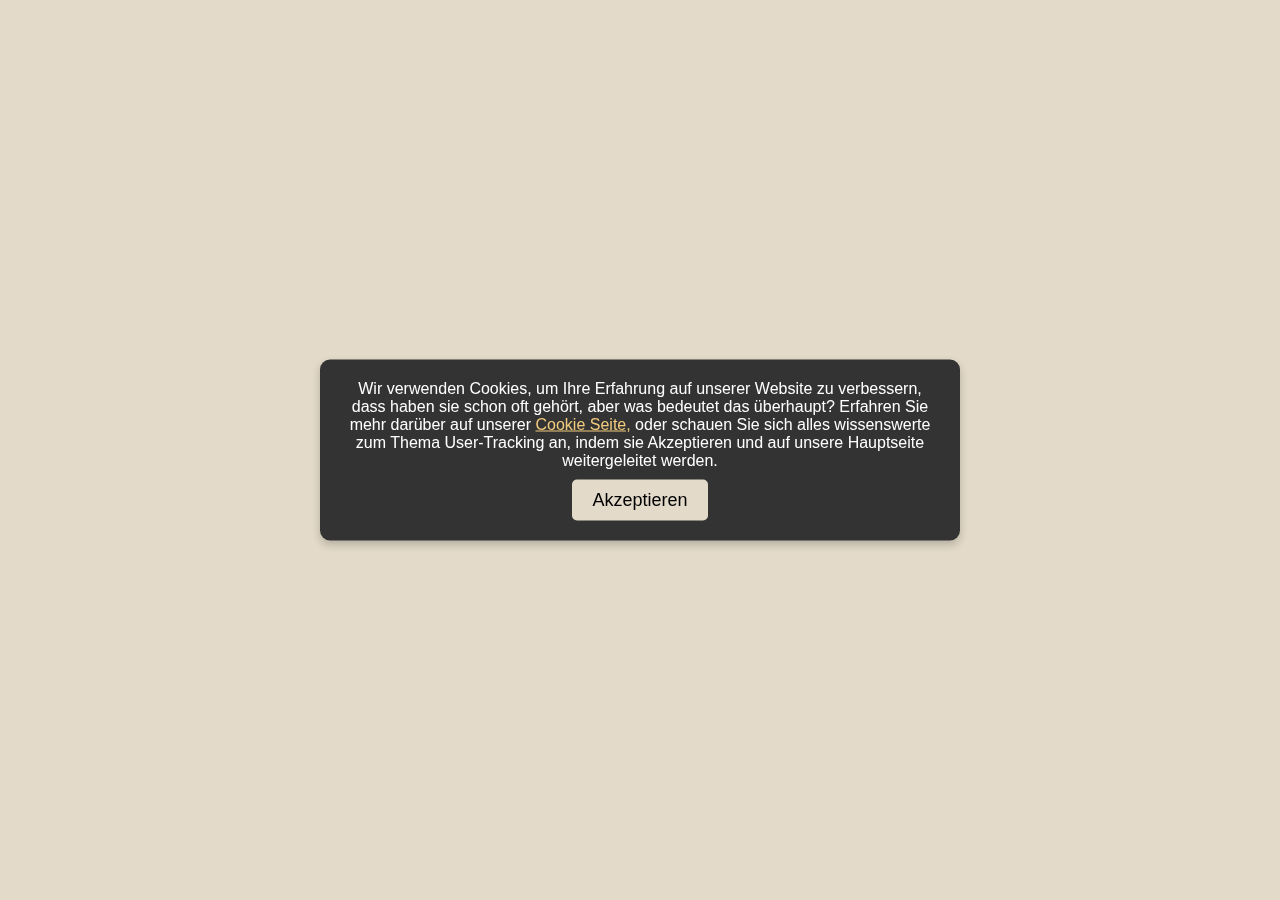
<file: index.html>
<!DOCTYPE html>
<html lang="de">
<head>
    <meta charset="UTF-8">
    <meta name="viewport" content="width=device-width, initial-scale=1.0">
    <title>Cookie Banner</title>
    <style>
        body {
            font-family: Arial, sans-serif;
            margin: 0;
            padding: 0;
            background-color: #e3dac9;
        }
        

        .cookie-banner {
            position: fixed;
            top: 50%;
            left: 50%;
            transform: translate(-50%, -50%);
            background-color: #333;
            color: #fff;
            padding: 20px;
            text-align: center;
            z-index: 1000;
            display: none;
            border-radius: 10px;
            box-shadow: 0 4px 8px rgba(0, 0, 0, 0.2);
        }

        .cookie-banner p {
            margin: 0 0 10px;
        }

        .cookie-banner button {
            background-color: #e3dac9;
            color: black;
            border: none;
            padding: 10px 20px;
            cursor: pointer;
            border-radius: 5px;
            font-size: 18px;
            transition: 0.3s;
        }
        
        .cookie-banner button:hover {
            background-color: #F2CB7D;
            
        }
    </style>
</head>
<body>

    <div class="cookie-banner" id="cookieBanner">
        <p>Wir verwenden Cookies, um Ihre Erfahrung auf unserer Website zu verbessern, dass haben sie schon oft gehört, aber was bedeutet das überhaupt?
           Erfahren Sie mehr darüber auf unserer <a href="./Cookies" style="color: #F2CB7D; text-decoration: underline;">Cookie Seite,</a> 
            oder schauen Sie sich alles wissenswerte zum Thema User-Tracking an, indem sie Akzeptieren und auf unsere Hauptseite weitergeleitet werden.</p>
        <button onclick="acceptCookiesAndRedirect()">Akzeptieren</button>
    </div>

    <script>
  function showCookieBanner() {
            const banner = document.getElementById('cookieBanner');
            banner.style.display = 'block';
        }

        function acceptCookiesAndRedirect() {
            localStorage.setItem('cookieAccepted', 'true');
            window.location.href = "./Startseite.html";
        }

        showCookieBanner();
    
    </script>

</body>
</html>
</file>
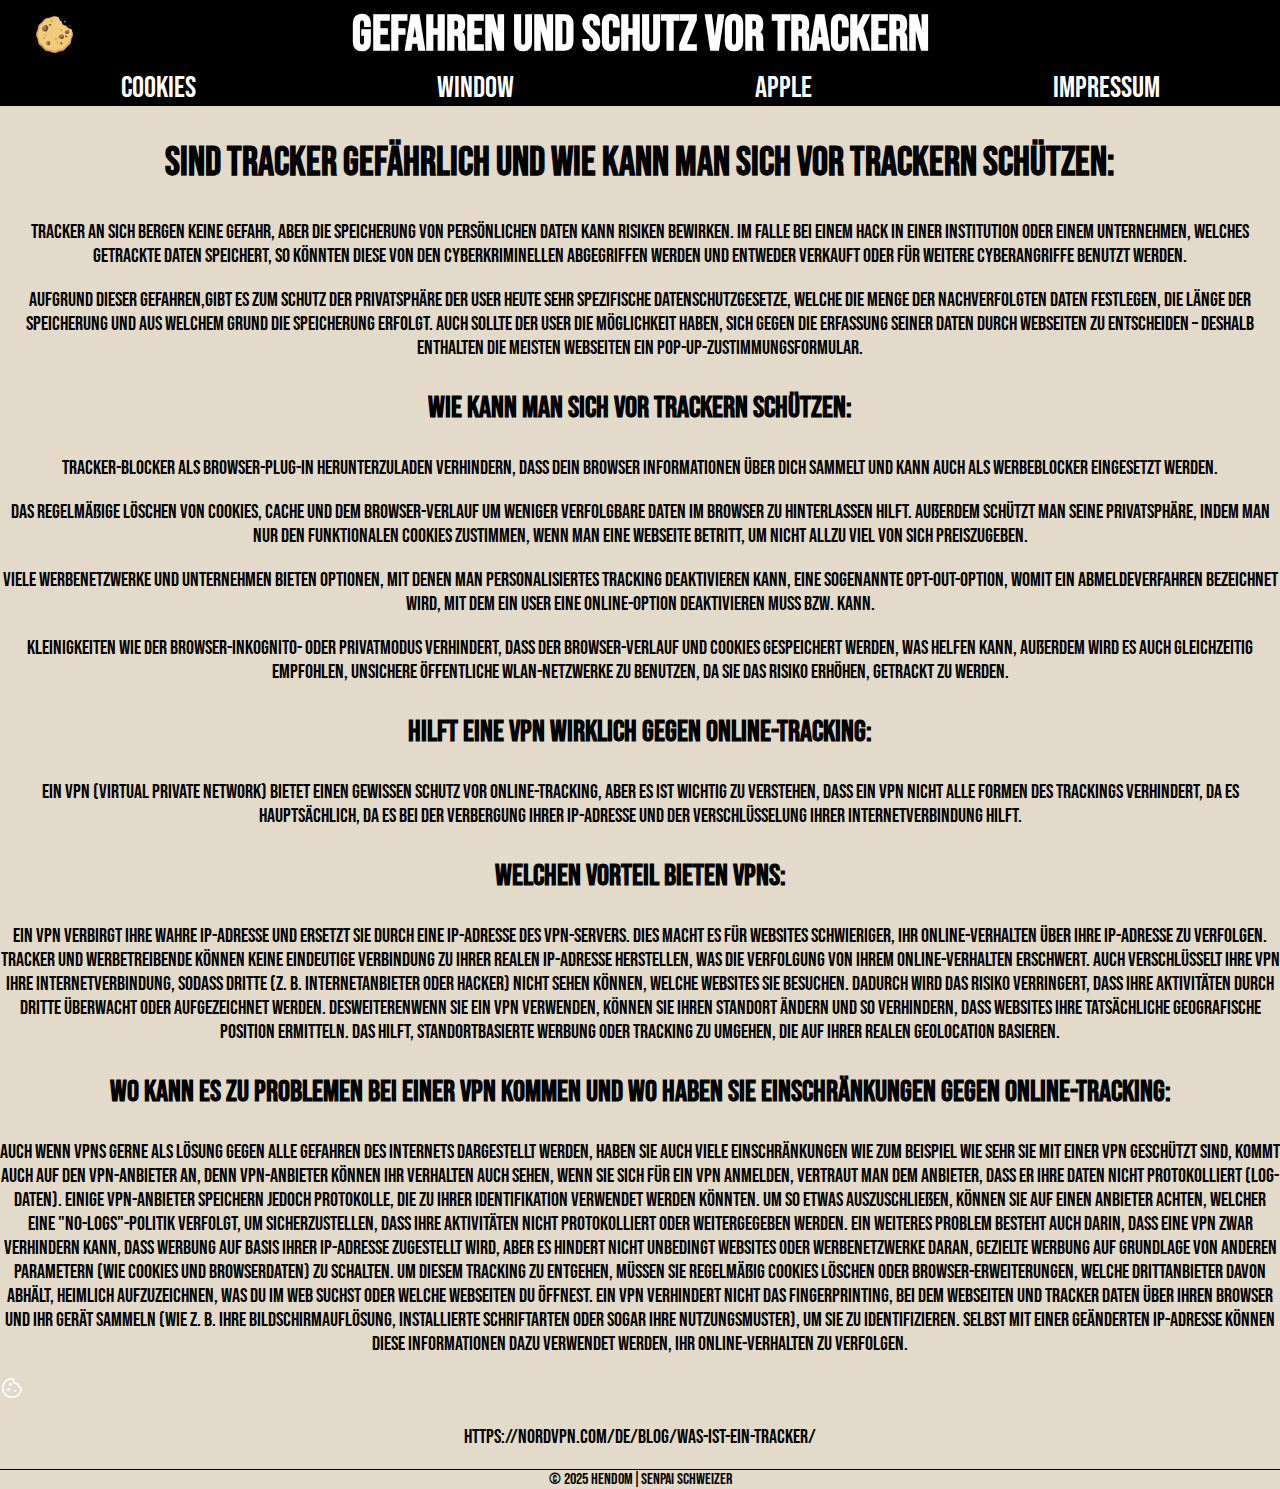
<file: Apple.html>
<!DOCTYPE html>
<html lang="de">
<head>
    
<!-- Google tag (gtag.js) -->
<script async src="https://www.googletagmanager.com/gtag/js?id=G-CQD4S4VN6P"></script>
<script>
  window.dataLayer = window.dataLayer || [];
  function gtag(){dataLayer.push(arguments);}
  gtag('js', new Date());

  gtag('config', 'G-CQD4S4VN6P');
</script>

    <meta charset="UTF-8">
    <meta name="viewport" content="width=device-width, initial-scale=1.0">
    <link rel="stylesheet" href="./Css.css">  
    <link rel="stylesheet" href="https://fonts.googleapis.com/css2?family=Material+Symbols+Outlined:opsz,wght,FILL,GRAD@48,400,0,0&icon_names=cookie" />
   
   
<title>Gefahren und Schutz vor Trackern</title>

<header>
    <h1>Gefahren und Schutz vor Trackern</h1>
    <a href="./Startseite.html"><img src="Cookierb_black.png"></a>
    <div class="grid-container">
        <a href="./Cookies.html">Cookies</a>
        <a href="./Window.html">Window</a>
        <a href="./Apple.html">applE</a>
        <a href="./Impressum.html">Impressum</a>

   
</header>
    
<main>
    
    <h2>Sind Tracker gefährlich und wie kann man sich vor Trackern schützen:</h2>
    
    <p>
        Tracker an sich bergen keine Gefahr, aber die Speicherung von persönlichen Daten kann Risiken bewirken.
        Im falle bei einem Hack in einer Institution oder einem Unternehmen, welches getrackte Daten speichert, so könnten diese von den Cyberkriminellen abgegriffen werden und entweder verkauft oder für weitere Cyberangriffe benutzt werden.
    </p>
    
    <p>
        Aufgrund dieser Gefahren,gibt es zum Schutz der Privatsphäre der User heute sehr spezifische Datenschutzgesetze, welche die Menge der nachverfolgten Daten festlegen, die länge der Speicherung und aus welchem Grund die Speicherung erfolgt.
        Auch sollte der User die Möglichkeit haben, sich gegen die Erfassung seiner Daten durch Webseiten zu entscheiden – deshalb enthalten die meisten Webseiten ein Pop-up-Zustimmungsformular.
    </p>

    <h3>Wie kann man sich vor Trackern schützen:</h3>

    <p>
        Tracker-Blocker als Browser-Plug-in herunterzuladen verhindern, dass dein Browser Informationen über dich sammelt und kann auch als Werbeblocker eingesetzt werden.  
    </p>

    <p>
        Das regelmäßige Löschen von Cookies, Cache und dem Browser-Verlauf um weniger verfolgbare Daten im Browser zu hinterlassen hilft.
        Außerdem schützt man seine Privatsphäre, indem man nur den funktionalen Cookies zustimmen, wenn man eine Webseite betritt, um nicht allzu viel von sich preiszugeben. 
    </p>
        
    <p>
        Viele Werbenetzwerke und Unternehmen bieten Optionen, mit denen man personalisiertes Tracking deaktivieren kann, eine sogenannte Opt-out-Option, womit ein  Abmeldeverfahren bezeichnet wird, mit dem ein User eine Online-Option deaktivieren muss bzw. kann.
    </p>

    <p>
        Kleinigkeiten wie der Browser-Inkognito- oder Privatmodus verhindert, dass der Browser-Verlauf und Cookies gespeichert werden, was helfen kann, außerdem wird es auch gleichzeitig empfohlen, unsichere öffentliche WLAN-Netzwerke zu benutzen, da sie das Risiko erhöhen, getrackt zu werden.
    </p>

    <h3>Hilft eine VPN wirklich gegen Online-Tracking:</h3>
    
    <p>
        Ein VPN (Virtual Private Network) bietet einen gewissen Schutz vor Online-Tracking, aber es ist wichtig zu verstehen, dass ein VPN nicht alle Formen des Trackings verhindert, 
        da es hauptsächlich, da es bei der verbergung Ihrer IP-Adresse und der Verschlüsselung Ihrer Internetverbindung hilft.
    </p>

    <h3>Welchen Vorteil bieten VPNs:</h3>

    <p>
        Ein VPN verbirgt Ihre wahre IP-Adresse und ersetzt sie durch eine IP-Adresse des VPN-Servers. Dies macht es für Websites schwieriger, Ihr Online-Verhalten über Ihre IP-Adresse zu verfolgen.
        Tracker und Werbetreibende können keine eindeutige Verbindung zu Ihrer realen IP-Adresse herstellen, was die Verfolgung von Ihrem Online-Verhalten erschwert.
        Auch verschlüsselt Ihre VPN  Ihre Internetverbindung, sodass Dritte (z. B. Internetanbieter oder Hacker) nicht sehen können, welche Websites Sie besuchen.
        Dadurch wird das Risiko verringert, dass Ihre Aktivitäten durch Dritte überwacht oder aufgezeichnet werden.
        DesweiterenWenn Sie ein VPN verwenden, können Sie Ihren Standort ändern und so verhindern, dass Websites Ihre tatsächliche geografische Position ermitteln.
        Das hilft, standortbasierte Werbung oder Tracking zu umgehen, die auf Ihrer realen Geolocation basieren.
    </p>

    <h3>Wo kann es zu Problemen bei einer VPN kommen und wo haben sie Einschränkungen gegen Online-Tracking:</h3>

    <p>
        Auch wenn VPNs gerne als Lösung gegen alle Gefahren des Internets dargestellt werden, haben sie auch viele Einschränkungen wie zum Beispiel
        wie sehr Sie mit einer VPN geschützt sind, kommt auch auf den VPN-Anbieter an, denn VPN-Anbieter können Ihr Verhalten auch sehen, wenn Sie sich für ein VPN anmelden, vertraut man dem Anbieter, dass er Ihre Daten nicht protokolliert (Log-Daten). 
        Einige VPN-Anbieter speichern jedoch Protokolle, die zu Ihrer Identifikation verwendet werden könnten.
        Um so etwas auszuschließen, können sie auf einen Anbieter achten, welcher eine "no-logs"-Politik verfolgt, um sicherzustellen, dass Ihre Aktivitäten nicht protokolliert oder weitergegeben werden.
        Ein weiteres Problem besteht auch darin, dass eine VPN zwar verhindern kann, dass Werbung auf Basis Ihrer IP-Adresse zugestellt wird, aber es hindert nicht unbedingt Websites oder Werbenetzwerke daran, gezielte Werbung auf Grundlage von anderen Parametern (wie Cookies und Browserdaten) zu schalten.
        Um diesem Tracking zu entgehen, müssen Sie regelmäßig Cookies löschen oder Browser-Erweiterungen, welche Drittanbieter davon abhält, heimlich aufzuzeichnen, was du im Web suchst oder welche Webseiten du öffnest.
        Ein VPN verhindert nicht das Fingerprinting, bei dem Webseiten und Tracker Daten über Ihren Browser und Ihr Gerät sammeln (wie z. B. Ihre Bildschirmauflösung, installierte Schriftarten oder sogar Ihre Nutzungsmuster), um Sie zu identifizieren.
        Selbst mit einer geänderten IP-Adresse können diese Informationen dazu verwendet werden, Ihr Online-Verhalten zu verfolgen.
    </p>  

    
    <span class="material-symbols-outlined">
    cookie
    </span>
   
</main>

<p>https://nordvpn.com/de/blog/was-ist-ein-tracker/</p>

    <div id="footer">
         &copy; 2025 Hendom|Senpai Schweizer
    </div>
    
</body>





</html>
</file>
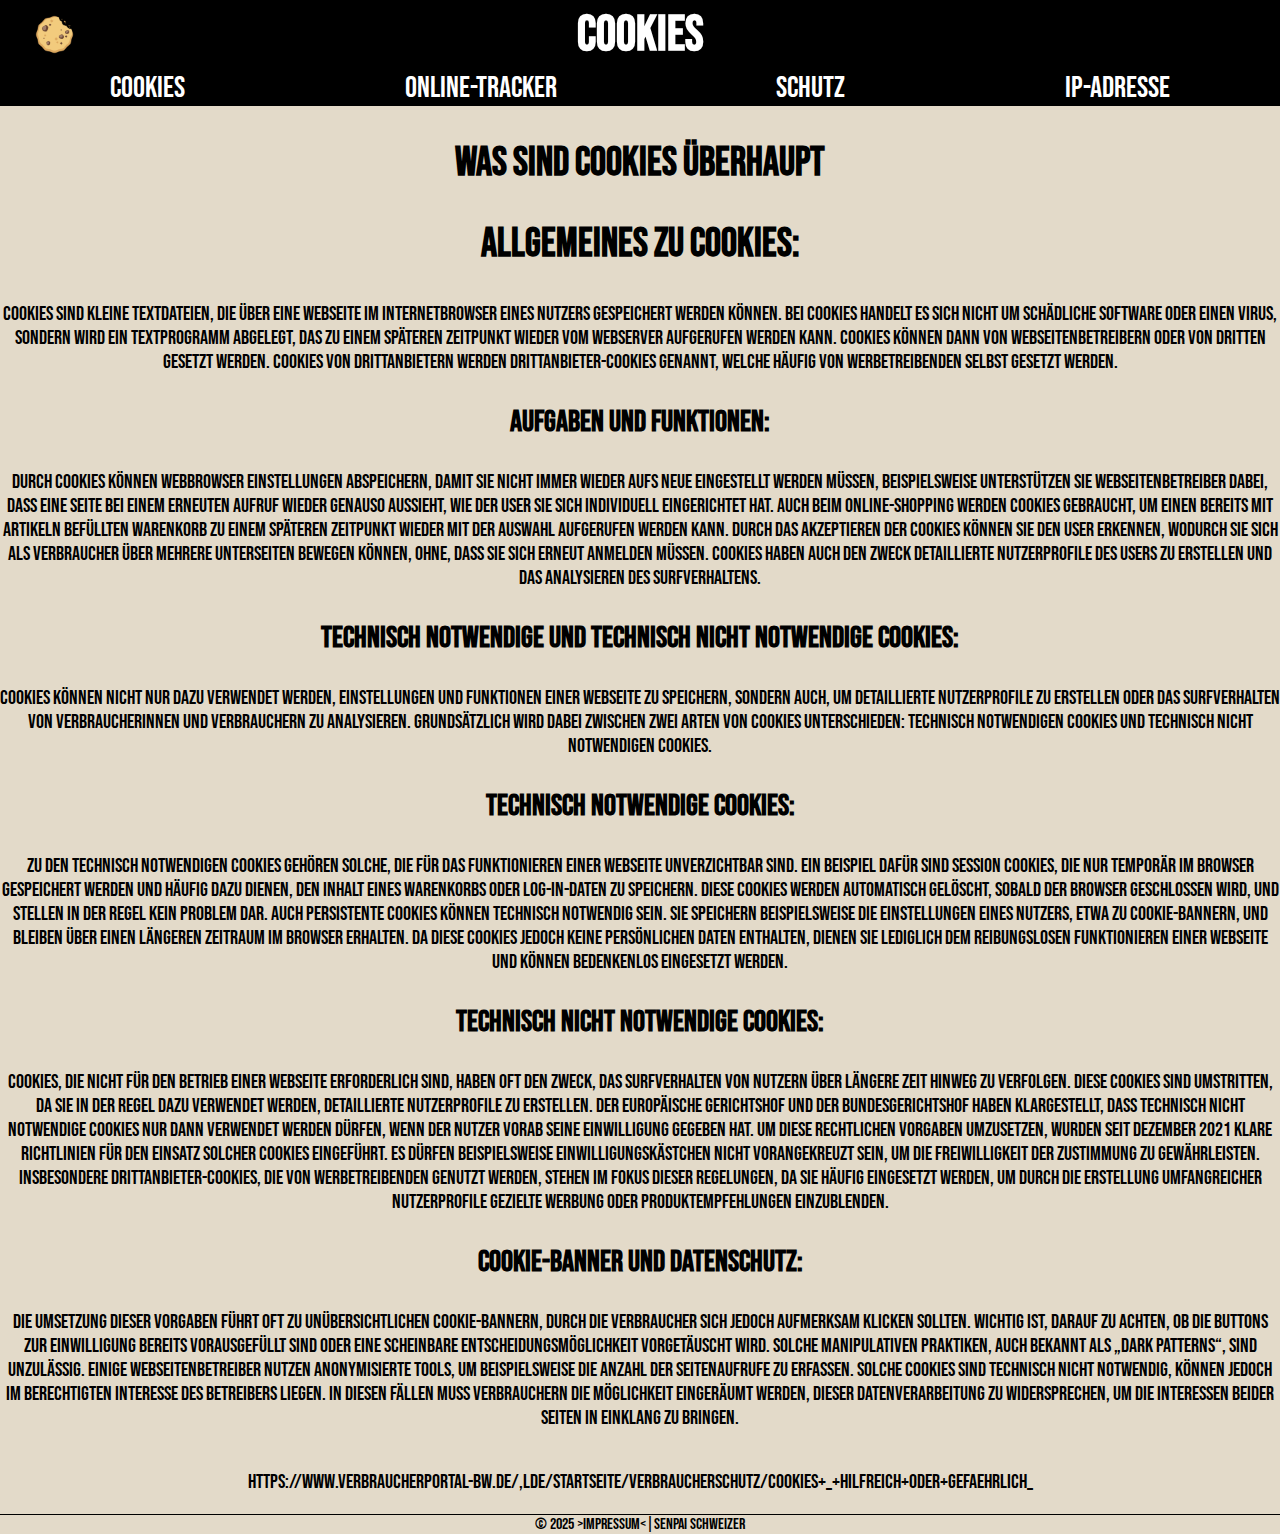
<file: Cookies.html>
<!DOCTYPE html>
<html lang="de">
<head>
    
<!-- Google tag (gtag.js) -->
<script async src="https://www.googletagmanager.com/gtag/js?id=G-CQD4S4VN6P"></script>
<script>
  window.dataLayer = window.dataLayer || [];
  function gtag(){dataLayer.push(arguments);}
  gtag('js', new Date());

  gtag('config', 'G-CQD4S4VN6P');
</script>

    <meta charset="UTF-8">
    <meta name="viewport" content="width=device-width, initial-scale=1.0">
    <link rel="stylesheet" href="./Css.css">  
    <link rel="stylesheet" href="https://fonts.googleapis.com/css2?family=Material+Symbols+Outlined:opsz,wght,FILL,GRAD@48,400,0,0&icon_names=cookie" />
   
   
<title>Cookies</title>

<header>
    <h1>Cookies</h1>
    <a href="./Startseite.html"><img src="Cookierb_black.png"></a>
    <div class="grid-container">
        <a href="./Cookies.html">Cookies</a>
        <a href="./Onlinetracker.html">Online-Tracker</a>
        <a href="./Schutz.html">Schutz</a>
        <a href="./Verhaltenstracker.html">Ip-Adresse</a>
        
    </div>


   
</header>
<main>
    <h2>Was sind Cookies überhaupt</h2>

    <h2>Allgemeines zu Cookies:</h2> 
<p>
    Cookies sind kleine Textdateien, die über eine Webseite im Internetbrowser eines Nutzers gespeichert werden können.
    Bei Cookies handelt es sich nicht um schädliche Software oder einen Virus, sondern wird ein Textprogramm abgelegt, das zu einem späteren Zeitpunkt wieder vom Webserver aufgerufen werden kann. 
    Cookies können dann von Webseitenbetreibern oder von Dritten gesetzt werden. 
    Cookies von Drittanbietern werden Drittanbieter-Cookies genannt, welche häufig von Werbetreibenden selbst gesetzt werden.
</p>
    <h3>Aufgaben und Funktionen:</h3>
<p>
        
        Durch Cookies können Webbrowser Einstellungen abspeichern, damit sie nicht  
        immer wieder aufs Neue eingestellt werden müssen, beispielsweise unterstützen sie
        Webseitenbetreiber dabei, dass eine Seite bei einem erneuten Aufruf wieder genauso 
        aussieht, wie der User sie sich individuell eingerichtet hat.
        Auch beim Online-Shopping werden Cookies gebraucht, um einen bereits mit Artikeln 
        befüllten Warenkorb zu einem späteren Zeitpunkt wieder mit der Auswahl aufgerufen werden 
        kann.
        Durch das Akzeptieren der Cookies können sie den User erkennen, wodurch Sie sich als 
        Verbraucher über mehrere Unterseiten bewegen können, ohne, dass Sie sich erneut
        anmelden müssen.
        Cookies haben auch den Zweck detaillierte Nutzerprofile des Users zu erstellen und das Analysieren des Surfverhaltens.
</p>
    <h3>Technisch notwendige und technisch nicht notwendige Cookies:</h3>
<p>
        
        Cookies können nicht nur dazu verwendet werden, Einstellungen und Funktionen einer Webseite zu speichern, sondern auch, um detaillierte Nutzerprofile zu erstellen oder das Surfverhalten von Verbraucherinnen und Verbrauchern zu analysieren. 
        Grundsätzlich wird dabei zwischen zwei Arten von Cookies unterschieden: technisch notwendigen Cookies und technisch nicht notwendigen Cookies.
</p>
    <h3>Technisch notwendige Cookies:</h3>
<p>
        
        Zu den technisch notwendigen Cookies gehören solche, die für das Funktionieren einer Webseite unverzichtbar sind. 
        Ein Beispiel dafür sind Session Cookies, die nur temporär im Browser gespeichert werden und häufig dazu dienen, den Inhalt eines Warenkorbs oder Log-in-Daten zu speichern. 
        Diese Cookies werden automatisch gelöscht, sobald der Browser geschlossen wird, und stellen in der Regel kein Problem dar.
        Auch persistente Cookies können technisch notwendig sein. Sie speichern beispielsweise die Einstellungen eines Nutzers, etwa zu Cookie-Bannern, und bleiben über einen längeren Zeitraum im Browser erhalten. 
        Da diese Cookies jedoch keine persönlichen Daten enthalten, dienen sie lediglich dem reibungslosen Funktionieren einer Webseite und können bedenkenlos eingesetzt werden.
</p>
     <h3>Technisch nicht notwendige Cookies:</h3></h>
<p>
        
        Cookies, die nicht für den Betrieb einer Webseite erforderlich sind, haben oft den Zweck, das Surfverhalten von Nutzern über längere Zeit hinweg zu verfolgen. 
        Diese Cookies sind umstritten, da sie in der Regel dazu verwendet werden, detaillierte Nutzerprofile zu erstellen. 
        Der Europäische Gerichtshof und der Bundesgerichtshof haben klargestellt, dass technisch nicht notwendige Cookies nur dann verwendet werden dürfen, wenn der Nutzer vorab seine Einwilligung gegeben hat.
        Um diese rechtlichen Vorgaben umzusetzen, wurden seit Dezember 2021 klare Richtlinien für den Einsatz solcher Cookies eingeführt. 
        Es dürfen beispielsweise Einwilligungskästchen nicht vorangekreuzt sein, um die Freiwilligkeit der Zustimmung zu gewährleisten. 
        Insbesondere Drittanbieter-Cookies, die von Werbetreibenden genutzt werden, stehen im Fokus dieser Regelungen, da sie häufig eingesetzt werden, um durch die Erstellung umfangreicher Nutzerprofile gezielte Werbung oder Produktempfehlungen einzublenden.
</p>
      <h3>Cookie-Banner und Datenschutz:</h3>
<p>
        
        Die Umsetzung dieser Vorgaben führt oft zu unübersichtlichen Cookie-Bannern, durch die Verbraucher sich jedoch aufmerksam klicken sollten. 
        Wichtig ist, darauf zu achten, ob die Buttons zur Einwilligung bereits vorausgefüllt sind oder eine scheinbare Entscheidungsmöglichkeit vorgetäuscht wird. 
        Solche manipulativen Praktiken, auch bekannt als „dark patterns“, sind unzulässig.
        Einige Webseitenbetreiber nutzen anonymisierte Tools, um beispielsweise die Anzahl der Seitenaufrufe zu erfassen. 
        Solche Cookies sind technisch nicht notwendig, können jedoch im berechtigten Interesse des Betreibers liegen. 
        In diesen Fällen muss Verbrauchern die Möglichkeit eingeräumt werden, dieser Datenverarbeitung zu widersprechen, um die Interessen beider Seiten in Einklang zu bringen.
</p>



    
   
   
</main>
<p>https://www.verbraucherportal-bw.de/,Lde/Startseite/Verbraucherschutz/Cookies+_+hilfreich+oder+gefaehrlich_</p>
   
    <div id="footer">
        &copy; 2025 <a class="foot" href="./Impressum.html">>Impressum<</a>|Senpai Schweizer
    </div>
    
</body>





</html>
</file>
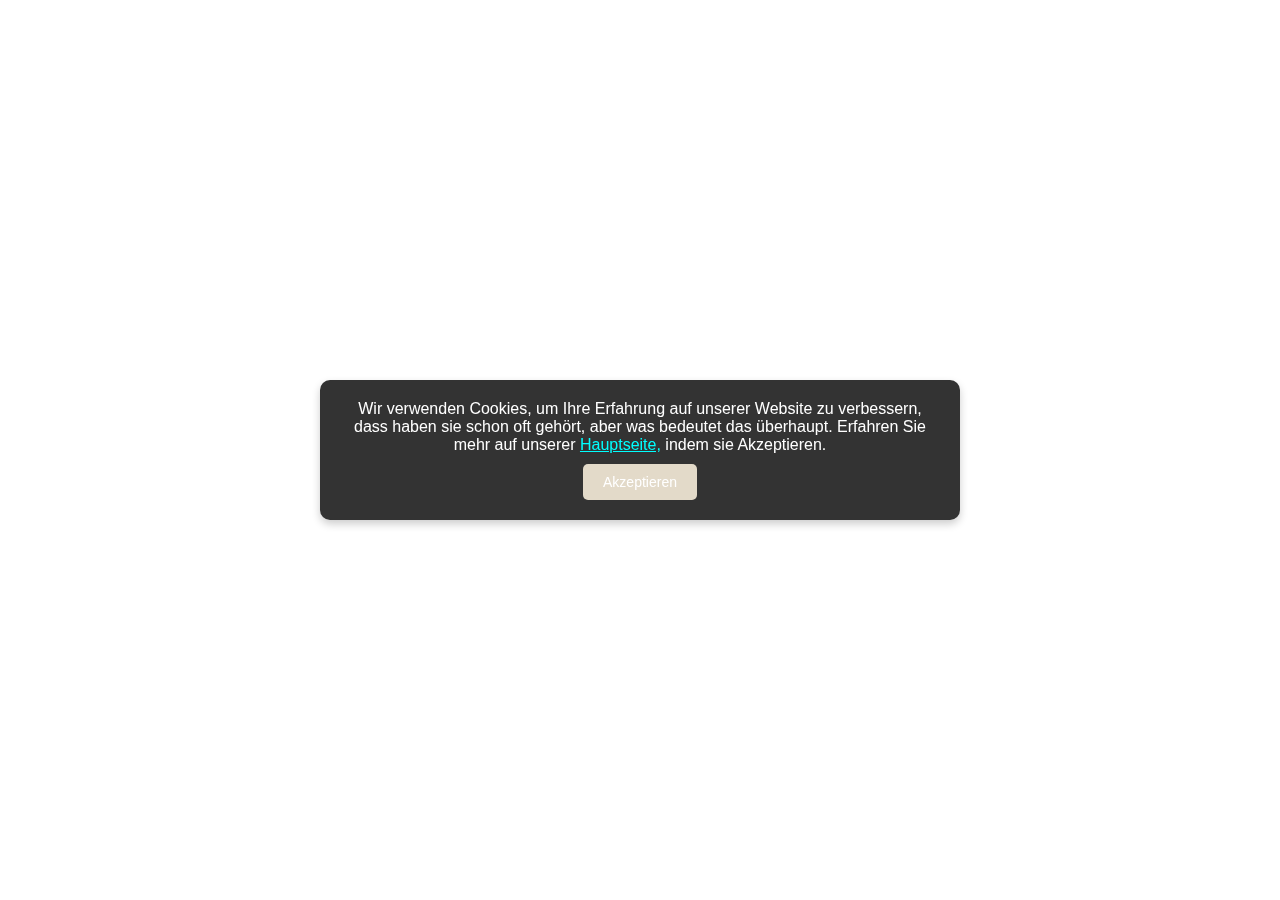
<file: DominikCookiebanner.html>
<!DOCTYPE html>
<html lang="de">
<head>
    <meta charset="UTF-8">
    <meta name="viewport" content="width=device-width, initial-scale=1.0">
    <title>Cookie Banner</title>
    <style>
        body {
            font-family: Arial, sans-serif;
            margin: 0;
            padding: 0;
        }

        .cookie-banner {
            position: fixed;
            top: 50%;
            left: 50%;
            transform: translate(-50%, -50%);
            background-color: #333;
            color: #fff;
            padding: 20px;
            text-align: center;
            z-index: 1000;
            display: none;
            border-radius: 10px;
            box-shadow: 0 4px 8px rgba(0, 0, 0, 0.2);
        }

        .cookie-banner p {
            margin: 0 0 10px;
        }

        .cookie-banner button {
            background-color: #e3dac9;
            color: white;
            border: none;
            padding: 10px 20px;
            cursor: pointer;
            border-radius: 5px;
            font-size: 14px;
        }

        .cookie-banner button:hover {
            background-color: aqua;
        }
    </style>
</head>
<body>

    <div class="cookie-banner" id="cookieBanner">
        <p>Wir verwenden Cookies, um Ihre Erfahrung auf unserer Website zu verbessern, dass haben sie schon oft gehört, aber was bedeutet das überhaupt. 
           Erfahren Sie mehr auf unserer <a style="color: aqua; text-decoration: underline;">Hauptseite,</a> indem sie Akzeptieren.</p>
        <button onclick="acceptCookiesAndRedirect()">Akzeptieren</button>
    </div>

    <script>
        function showCookieBanner() {
            const banner = document.getElementById('cookieBanner');
            banner.style.display = 'block';
        }

        function acceptCookiesAndRedirect() {
            localStorage.setItem('cookieAccepted', 'true');
            window.location.href="./Startseite.html"
        }

        showCookieBanner();
    </script>

</body>
</html>
</file>
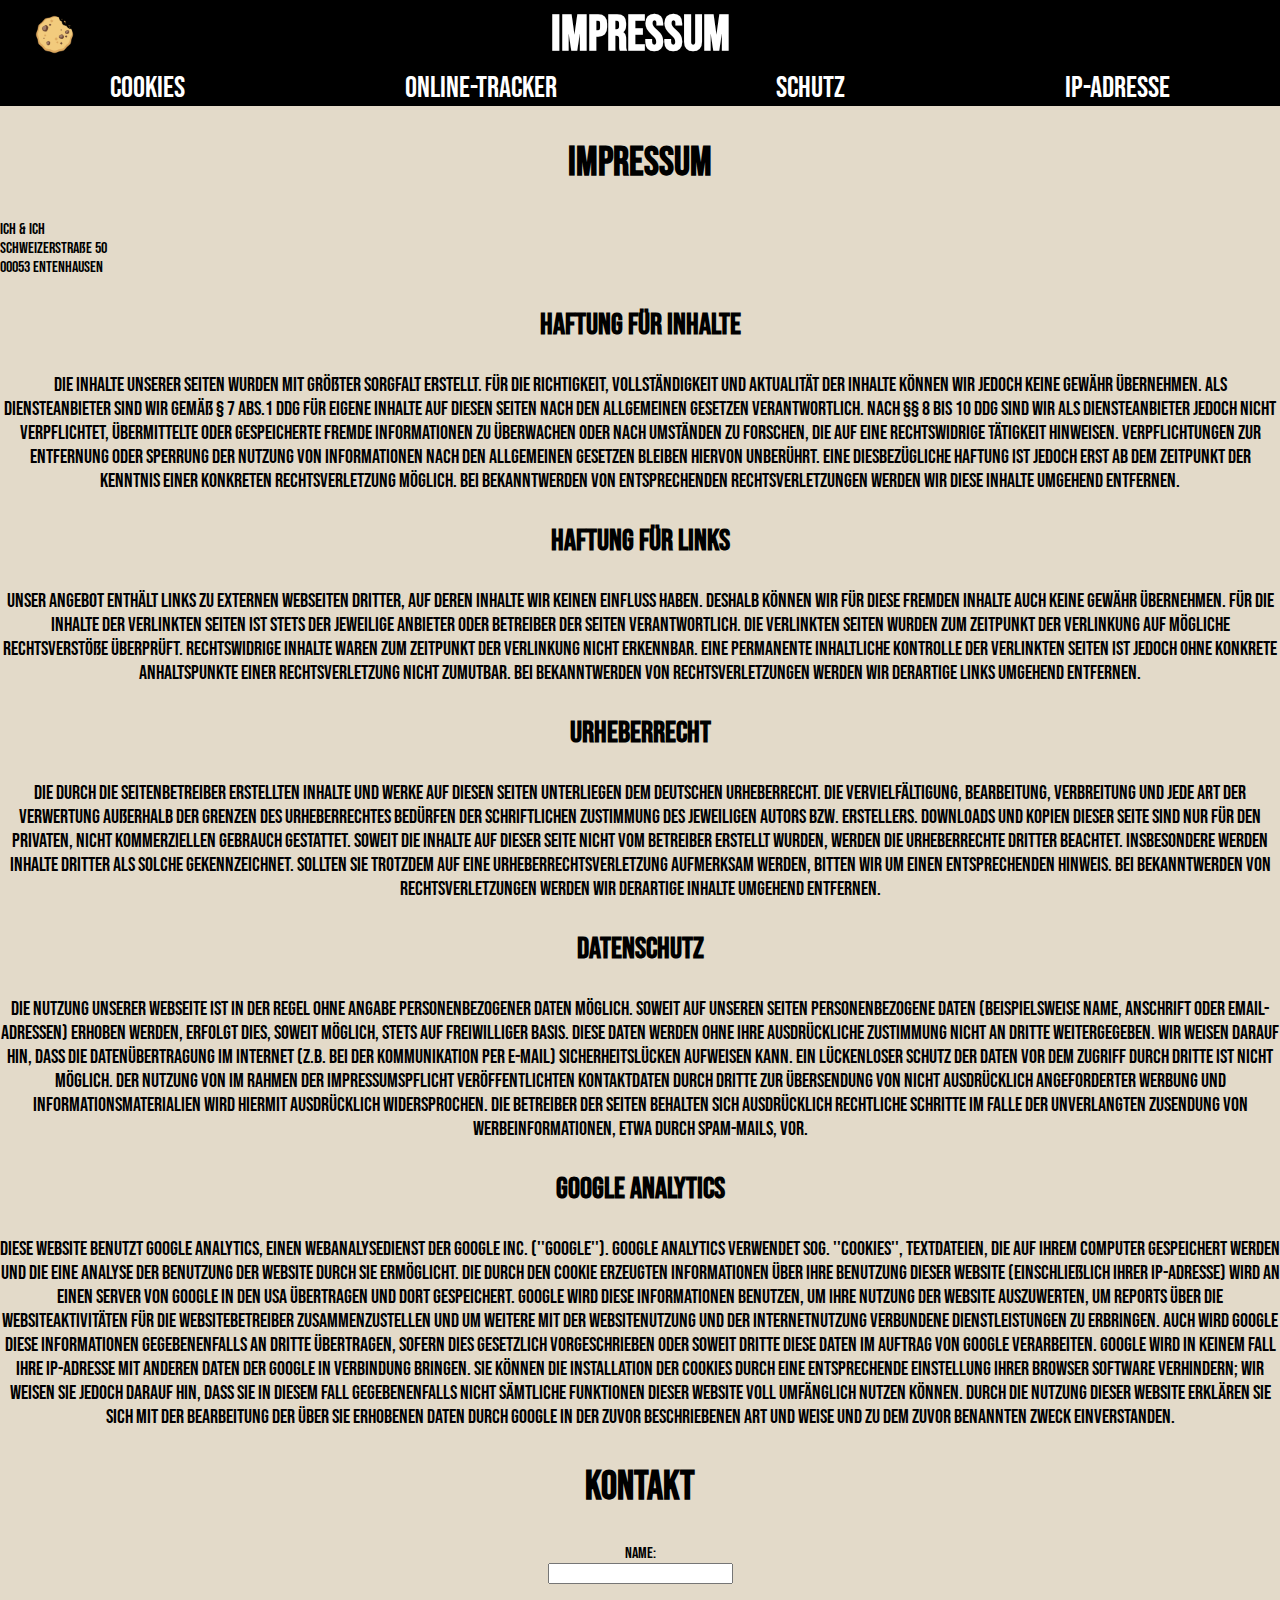
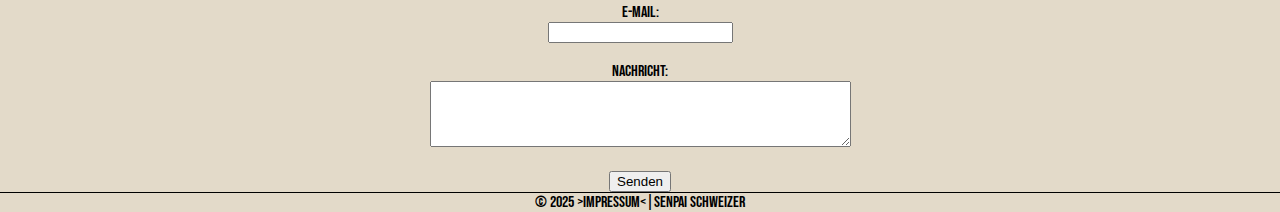
<file: Impressum.html>
<!DOCTYPE html>
<html lang="de">
<head>
    
<!-- Google tag (gtag.js) -->
<script async src="https://www.googletagmanager.com/gtag/js?id=G-CQD4S4VN6P"></script>
<script>
  window.dataLayer = window.dataLayer || [];
  function gtag(){dataLayer.push(arguments);}
  gtag('js', new Date());

  gtag('config', 'G-CQD4S4VN6P');
</script>

    <meta charset="UTF-8">
    <meta name="viewport" content="width=device-width, initial-scale=1.0">
    <link rel="stylesheet" href="./Css.css">  
    <link rel="stylesheet" href="https://fonts.googleapis.com/css2?family=Material+Symbols+Outlined:opsz,wght,FILL,GRAD@48,400,0,0&icon_names=cookie" />
  
<title>Impressum</title>

<header>
    <h1>Impressum</h1>
    <a href="./Startseite.html"><img src="Cookierb_black.png"></a>
    <div class="grid-container">
        <a href="./Cookies.html">Cookies</a>
        <a href="./Onlinetracker.html">Online-Tracker</a>
        <a href="./Schutz.html">Schutz</a>
        <a href="./Verhaltenstracker.html">Ip-Adresse</a>
        
    </div>


   
</header>
<main>
    <h2>Impressum</h2>
    <p1>Ich & Ich<br>
        schweizerstraße 50<br>
        00053 Entenhausen </p1>
    <h3>Haftung für Inhalte</h3>
    <p>Die Inhalte unserer Seiten wurden mit größter Sorgfalt erstellt. Für die Richtigkeit, Vollständigkeit und Aktualität der Inhalte können wir jedoch keine Gewähr übernehmen. Als Diensteanbieter sind wir gemäß § 7 Abs.1 DDG für eigene Inhalte auf diesen Seiten nach den allgemeinen Gesetzen verantwortlich. Nach §§ 8 bis 10 DDG sind wir als Diensteanbieter jedoch nicht verpflichtet, übermittelte oder gespeicherte fremde Informationen zu überwachen oder nach Umständen zu forschen, die auf eine rechtswidrige Tätigkeit hinweisen. Verpflichtungen zur Entfernung oder Sperrung der Nutzung von Informationen nach den allgemeinen Gesetzen bleiben hiervon unberührt. Eine diesbezügliche Haftung ist jedoch erst ab dem Zeitpunkt der Kenntnis einer konkreten Rechtsverletzung möglich. Bei Bekanntwerden von entsprechenden Rechtsverletzungen werden wir diese Inhalte umgehend entfernen.</p>
    <h3>Haftung für Links</h3>
    <p>Unser Angebot enthält Links zu externen Webseiten Dritter, auf deren Inhalte wir keinen Einfluss haben. Deshalb können wir für diese fremden Inhalte auch keine Gewähr übernehmen. Für die Inhalte der verlinkten Seiten ist stets der jeweilige Anbieter oder Betreiber der Seiten verantwortlich. Die verlinkten Seiten wurden zum Zeitpunkt der Verlinkung auf mögliche Rechtsverstöße überprüft. Rechtswidrige Inhalte waren zum Zeitpunkt der Verlinkung nicht erkennbar. Eine permanente inhaltliche Kontrolle der verlinkten Seiten ist jedoch ohne konkrete Anhaltspunkte einer Rechtsverletzung nicht zumutbar. Bei Bekanntwerden von Rechtsverletzungen werden wir derartige Links umgehend entfernen.</p>
    <h3>Urheberrecht</h3>
    <p>Die durch die Seitenbetreiber erstellten Inhalte und Werke auf diesen Seiten unterliegen dem deutschen Urheberrecht. Die Vervielfältigung, Bearbeitung, Verbreitung und jede Art der Verwertung außerhalb der Grenzen des Urheberrechtes bedürfen der schriftlichen Zustimmung des jeweiligen Autors bzw. Erstellers. Downloads und Kopien dieser Seite sind nur für den privaten, nicht kommerziellen Gebrauch gestattet. Soweit die Inhalte auf dieser Seite nicht vom Betreiber erstellt wurden, werden die Urheberrechte Dritter beachtet. Insbesondere werden Inhalte Dritter als solche gekennzeichnet. Sollten Sie trotzdem auf eine Urheberrechtsverletzung aufmerksam werden, bitten wir um einen entsprechenden Hinweis. Bei Bekanntwerden von Rechtsverletzungen werden wir derartige Inhalte umgehend entfernen.</p>
    <h3>Datenschutz</h3>
    <p>Die Nutzung unserer Webseite ist in der Regel ohne Angabe personenbezogener Daten möglich. Soweit auf unseren Seiten personenbezogene Daten (beispielsweise Name, Anschrift oder eMail-Adressen) erhoben werden, erfolgt dies, soweit möglich, stets auf freiwilliger Basis. Diese Daten werden ohne Ihre ausdrückliche Zustimmung nicht an Dritte weitergegeben.
        Wir weisen darauf hin, dass die Datenübertragung im Internet (z.B. bei der Kommunikation per E-Mail) Sicherheitslücken aufweisen kann. Ein lückenloser Schutz der Daten vor dem Zugriff durch Dritte ist nicht möglich.
        Der Nutzung von im Rahmen der Impressumspflicht veröffentlichten Kontaktdaten durch Dritte zur Übersendung von nicht ausdrücklich angeforderter Werbung und Informationsmaterialien wird hiermit ausdrücklich widersprochen. Die Betreiber der Seiten behalten sich ausdrücklich rechtliche Schritte im Falle der unverlangten Zusendung von Werbeinformationen, etwa durch Spam-Mails, vor.</p>
    <h3>Google Analytics    </h3>
    <p>Diese Website benutzt Google Analytics, einen Webanalysedienst der Google Inc. (''Google''). Google Analytics verwendet sog. ''Cookies'', Textdateien, die auf Ihrem Computer gespeichert werden und die eine Analyse der Benutzung der Website durch Sie ermöglicht. Die durch den Cookie erzeugten Informationen über Ihre Benutzung dieser Website (einschließlich Ihrer IP-Adresse) wird an einen Server von Google in den USA übertragen und dort gespeichert. Google wird diese Informationen benutzen, um Ihre Nutzung der Website auszuwerten, um Reports über die Websiteaktivitäten für die Websitebetreiber zusammenzustellen und um weitere mit der Websitenutzung und der Internetnutzung verbundene Dienstleistungen zu erbringen. Auch wird Google diese Informationen gegebenenfalls an Dritte übertragen, sofern dies gesetzlich vorgeschrieben oder soweit Dritte diese Daten im Auftrag von Google verarbeiten. Google wird in keinem Fall Ihre IP-Adresse mit anderen Daten der Google in Verbindung bringen. Sie können die Installation der Cookies durch eine entsprechende Einstellung Ihrer Browser Software verhindern; wir weisen Sie jedoch darauf hin, dass Sie in diesem Fall gegebenenfalls nicht sämtliche Funktionen dieser Website voll umfänglich nutzen können. Durch die Nutzung dieser Website erklären Sie sich mit der Bearbeitung der über Sie erhobenen Daten durch Google in der zuvor beschriebenen Art und Weise und zu dem zuvor benannten Zweck einverstanden.</p>
    <h2>Kontakt</h2>
    <form action="mailto:henri.kern@avh-lauterbach.de" method="post" enctype="text/plain">
        <label for="name">Name:</label><br>
        <input type="text" id="name" name="name" required><br><br>
        <label for="email">E-Mail:</label><br>
        <input type="email" id="email" name="email" required><br><br>
        <label for="message">Nachricht:</label><br>
        <textarea id="message" name="message" rows="4" cols="50" required></textarea><br><br>
        <button type="submit">Senden</button>
    </form>

    </main>


   
    <div id="footer">
        &copy; 2025 <a class="foot" href="./Impressum.html">>Impressum<</a>|Senpai Schweizer
    </div>
    
</body>





</html>
</file>
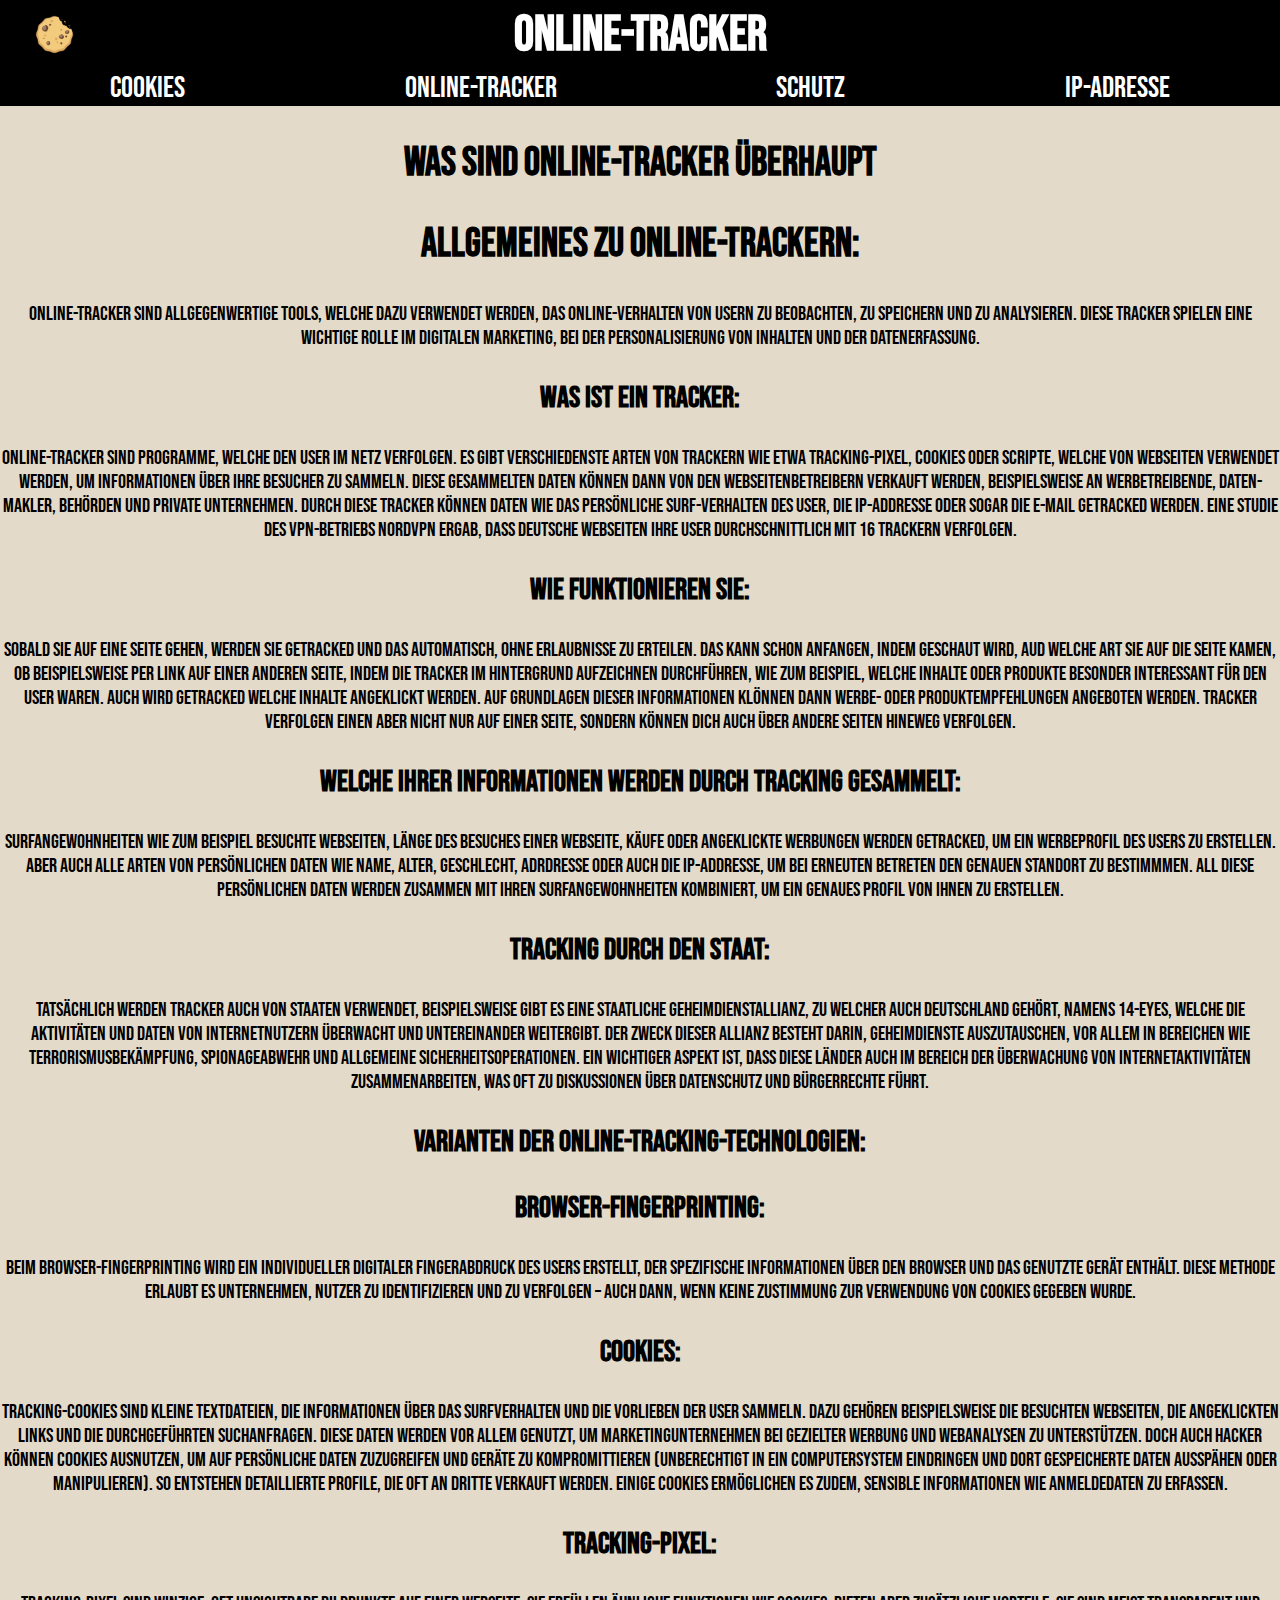
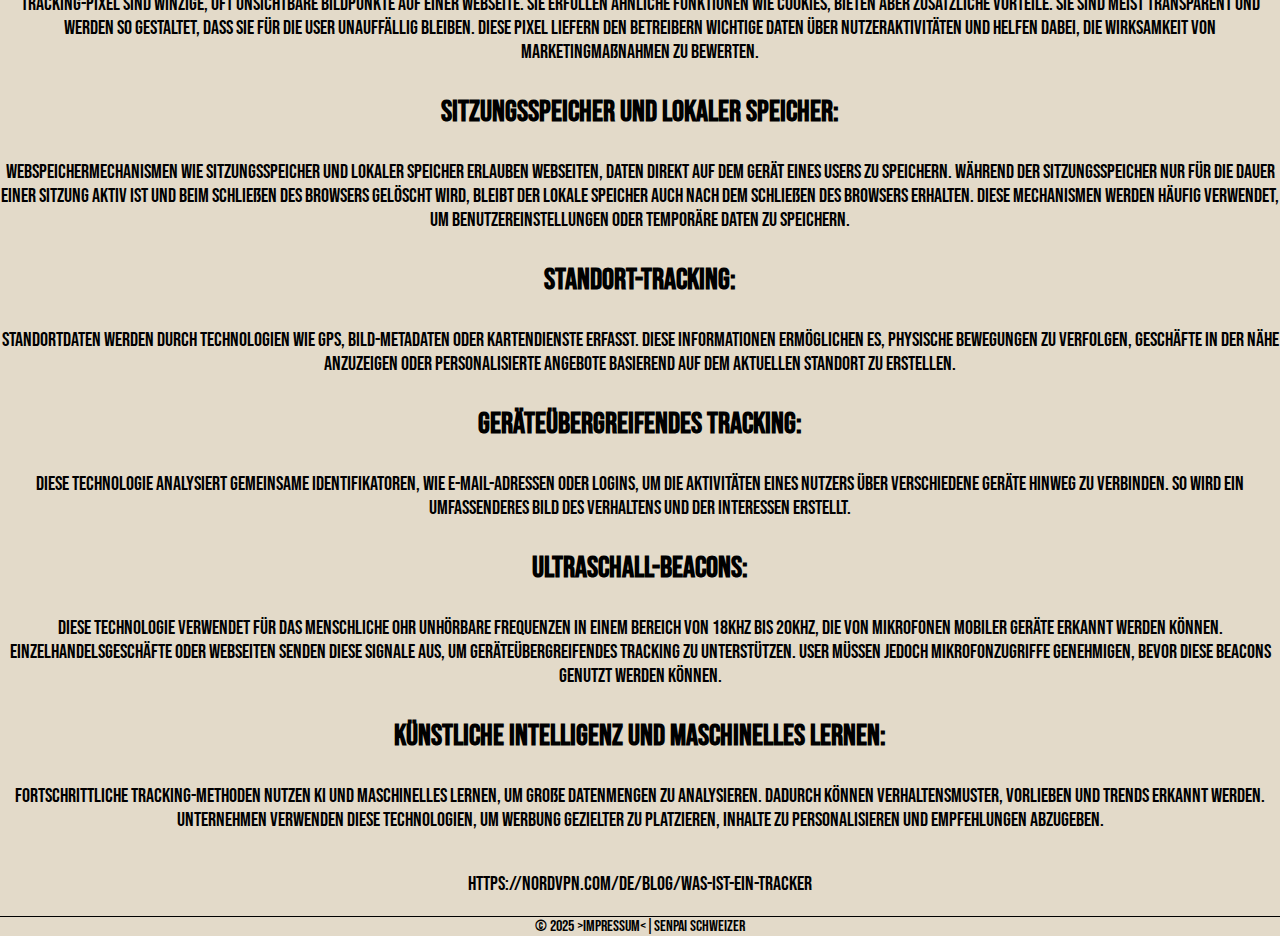
<file: Onlinetracker.html>
<!DOCTYPE html>
<html lang="de">
<head>
    
<!-- Google tag (gtag.js) -->
<script async src="https://www.googletagmanager.com/gtag/js?id=G-CQD4S4VN6P"></script>
<script>
  window.dataLayer = window.dataLayer || [];
  function gtag(){dataLayer.push(arguments);}
  gtag('js', new Date());

  gtag('config', 'G-CQD4S4VN6P');
</script>

    <meta charset="UTF-8">
    <meta name="viewport" content="width=device-width, initial-scale=1.0">
    <link rel="stylesheet" href="./Css.css">  
    <link rel="stylesheet" href="https://fonts.googleapis.com/css2?family=Material+Symbols+Outlined:opsz,wght,FILL,GRAD@48,400,0,0&icon_names=cookie" />
  
<title>Online-Tracker</title>

<header>
    <h1>Online-Tracker</h1>
    <a href="./Startseite.html"><img src="Cookierb_black.png"></a>
    <div class="grid-container">
        <a href="./Cookies.html">Cookies</a>
        <a href="./Onlinetracker.html">Online-Tracker</a>
        <a href="./Schutz.html">Schutz</a>
        <a href="./Verhaltenstracker.html">Ip-Adresse</a>
        
    </div>


   
</header>
<main>
    <h2>Was sind Online-Tracker überhaupt</h2>
    
    <h2>Allgemeines zu Online-Trackern:</h2>
    
    <p>
        Online-Tracker sind allgegenwertige tools, welche dazu verwendet werden, das Online-Verhalten von Usern zu beobachten, zu speichern und zu analysieren.
        Diese Tracker spielen eine wichtige Rolle im digitalen Marketing, bei der Personalisierung von Inhalten und der Datenerfassung.
    </p>

    <h3>Was ist ein Tracker:</h3>

    <p>
        Online-Tracker sind Programme, welche den User im Netz verfolgen.
        Es gibt verschiedenste Arten von Trackern wie etwa Tracking-Pixel, Cookies oder Scripte, welche von Webseiten verwendet werden, um Informationen über ihre Besucher zu sammeln.
        Diese gesammelten Daten können dann von den Webseitenbetreibern verkauft werden, beispielsweise an Werbetreibende, Daten-Makler, Behörden und private Unternehmen.
        Durch diese Tracker können Daten wie das persönliche Surf-Verhalten des user, die IP-Addresse oder sogar die E-Mail getracked werden.
        Eine Studie des VPN-Betriebs NordVPN ergab, dass deutsche Webseiten ihre User durchschnittlich mit 16 Trackern verfolgen. 
    </p>
     
    <h3>Wie funktionieren sie:</h3>
    
    <p>
        Sobald Sie auf eine Seite gehen, werden Sie getracked und das automatisch, ohne Erlaubnisse zu erteilen.
        Das kann schon anfangen, indem geschaut wird, aud welche Art Sie auf die Seite kamen, ob beispielsweise per Link auf einer anderen Seite, indem die Tracker im Hintergrund aufzeichnen durchführen, wie zum Beispiel, welche Inhalte oder Produkte besonder interessant für den User waren.
        Auch wird getracked welche Inhalte angeklickt werden.
        Auf Grundlagen dieser Informationen klönnen dann Werbe- oder Produktempfehlungen angeboten werden.
        Tracker verfolgen einen aber nicht nur auf einer Seite, sondern können dich auch über andere Seiten hineweg verfolgen.
    </p>

    <h3>Welche ihrer Informationen werden durch tracking gesammelt:</h3>

    <p>
        Surfangewohnheiten wie zum Beispiel besuchte Webseiten, länge des Besuches einer Webseite, käufe oder angeklickte Werbungen werden getracked, um ein Werbeprofil des Users zu erstellen.
        Aber auch alle Arten von persönlichen Daten wie Name, Alter, Geschlecht, Adrdresse oder auch die IP-Addresse, um bei erneuten Betreten den genauen Standort zu bestimmmen.
        All diese persönlichen Daten werden zusammen mit ihren Surfangewohnheiten kombiniert, um ein genaues Profil von ihnen zu erstellen.
    </p>

    <h3>Tracking durch den Staat:</h3>

    <p>
        Tatsächlich werden Tracker auch von Staaten verwendet, beispielsweise gibt es eine staatliche Geheimdienstallianz, zu welcher auch Deutschland gehört, namens 14-Eyes, welche die Aktivitäten und Daten von Internetnutzern überwacht und untereinander weitergibt.
        Der Zweck dieser Allianz besteht darin, Geheimdienste auszutauschen, vor allem in Bereichen wie Terrorismusbekämpfung, Spionageabwehr und allgemeine Sicherheitsoperationen. Ein wichtiger Aspekt ist, dass diese Länder auch im Bereich der Überwachung von Internetaktivitäten zusammenarbeiten, was oft zu Diskussionen über Datenschutz und Bürgerrechte führt.
    </p>

    <h3>Varianten der Online-Tracking-Technologien:</h3>
    
    <h3>Browser-Fingerprinting:</h3>
    
    <p> 
        Beim Browser-Fingerprinting wird ein individueller digitaler Fingerabdruck des Users erstellt, der spezifische Informationen über den Browser und das genutzte Gerät enthält. 
        Diese Methode erlaubt es Unternehmen, Nutzer zu identifizieren und zu verfolgen – auch dann, wenn keine Zustimmung zur Verwendung von Cookies gegeben wurde.
    </p>

    <h3>Cookies:</h3>

    <p>
        Tracking-Cookies sind kleine Textdateien, die Informationen über das Surfverhalten und die Vorlieben der User sammeln.
        Dazu gehören beispielsweise die besuchten Webseiten, die angeklickten Links und die durchgeführten Suchanfragen.
        Diese Daten werden vor allem genutzt, um Marketingunternehmen bei gezielter Werbung und Webanalysen zu unterstützen. 
        Doch auch Hacker können Cookies ausnutzen, um auf persönliche Daten zuzugreifen und Geräte zu kompromittieren (unberechtigt in ein Computersystem eindringen und dort gespeicherte Daten ausspähen oder manipulieren). 
        So entstehen detaillierte Profile, die oft an Dritte verkauft werden. 
        Einige Cookies ermöglichen es zudem, sensible Informationen wie Anmeldedaten zu erfassen.
    </p>

    <h3>Tracking-Pixel:</h3>

    <p>
        Tracking-Pixel sind winzige, oft unsichtbare Bildpunkte auf einer Webseite. 
        Sie erfüllen ähnliche Funktionen wie Cookies, bieten aber zusätzliche Vorteile. 
        Sie sind meist transparent und werden so gestaltet, dass sie für die User unauffällig bleiben. 
        Diese Pixel liefern den Betreibern wichtige Daten über Nutzeraktivitäten und helfen dabei, die Wirksamkeit von Marketingmaßnahmen zu bewerten.
    </p>

    <h3>Sitzungsspeicher und lokaler Speicher:</h3>
    
    <p>
        Webspeichermechanismen wie Sitzungsspeicher und lokaler Speicher erlauben Webseiten, Daten direkt auf dem Gerät eines Users zu speichern. 
        Während der Sitzungsspeicher nur für die Dauer einer Sitzung aktiv ist und beim Schließen des Browsers gelöscht wird, bleibt der lokale Speicher auch nach dem Schließen des Browsers erhalten.
        Diese Mechanismen werden häufig verwendet, um Benutzereinstellungen oder temporäre Daten zu speichern.
    </p>

    <h3>Standort-Tracking:</h3>
    
    <p>
        Standortdaten werden durch Technologien wie GPS, Bild-Metadaten oder Kartendienste erfasst. 
        Diese Informationen ermöglichen es, physische Bewegungen zu verfolgen, Geschäfte in der Nähe anzuzeigen oder personalisierte Angebote basierend auf dem aktuellen Standort zu erstellen.
    </p>

    <h3>Geräteübergreifendes Tracking:</h3>
    
    <p>
        Diese Technologie analysiert gemeinsame Identifikatoren, wie E-Mail-Adressen oder Logins, um die Aktivitäten eines Nutzers über verschiedene Geräte hinweg zu verbinden. 
        So wird ein umfassenderes Bild des Verhaltens und der Interessen erstellt.
    </p>

    <h3>Ultraschall-Beacons:</h3>

    <p>
        Diese Technologie verwendet für das menschliche Ohr unhörbare Frequenzen in einem Bereich von 18kHz bis 20kHz, die von Mikrofonen mobiler Geräte erkannt werden können. 
        Einzelhandelsgeschäfte oder Webseiten senden diese Signale aus, um geräteübergreifendes Tracking zu unterstützen. 
        User müssen jedoch Mikrofonzugriffe genehmigen, bevor diese Beacons genutzt werden können.
    </p>

    <h3>Künstliche Intelligenz und maschinelles Lernen:</h3>

    <p>
        Fortschrittliche Tracking-Methoden nutzen KI und maschinelles Lernen, um große Datenmengen zu analysieren. 
        Dadurch können Verhaltensmuster, Vorlieben und Trends erkannt werden. 
        Unternehmen verwenden diese Technologien, um Werbung gezielter zu platzieren, Inhalte zu personalisieren und Empfehlungen abzugeben.
    </p>
    
    

    
   
   
</main>
<p>https://nordvpn.com/de/blog/was-ist-ein-tracker</p>
   
    <div id="footer">
        
        &copy; 2025 <a class="foot" href="./Impressum.html">>Impressum<</a>|Senpai Schweizer
     </div>
    
</body>

</html>
</file>
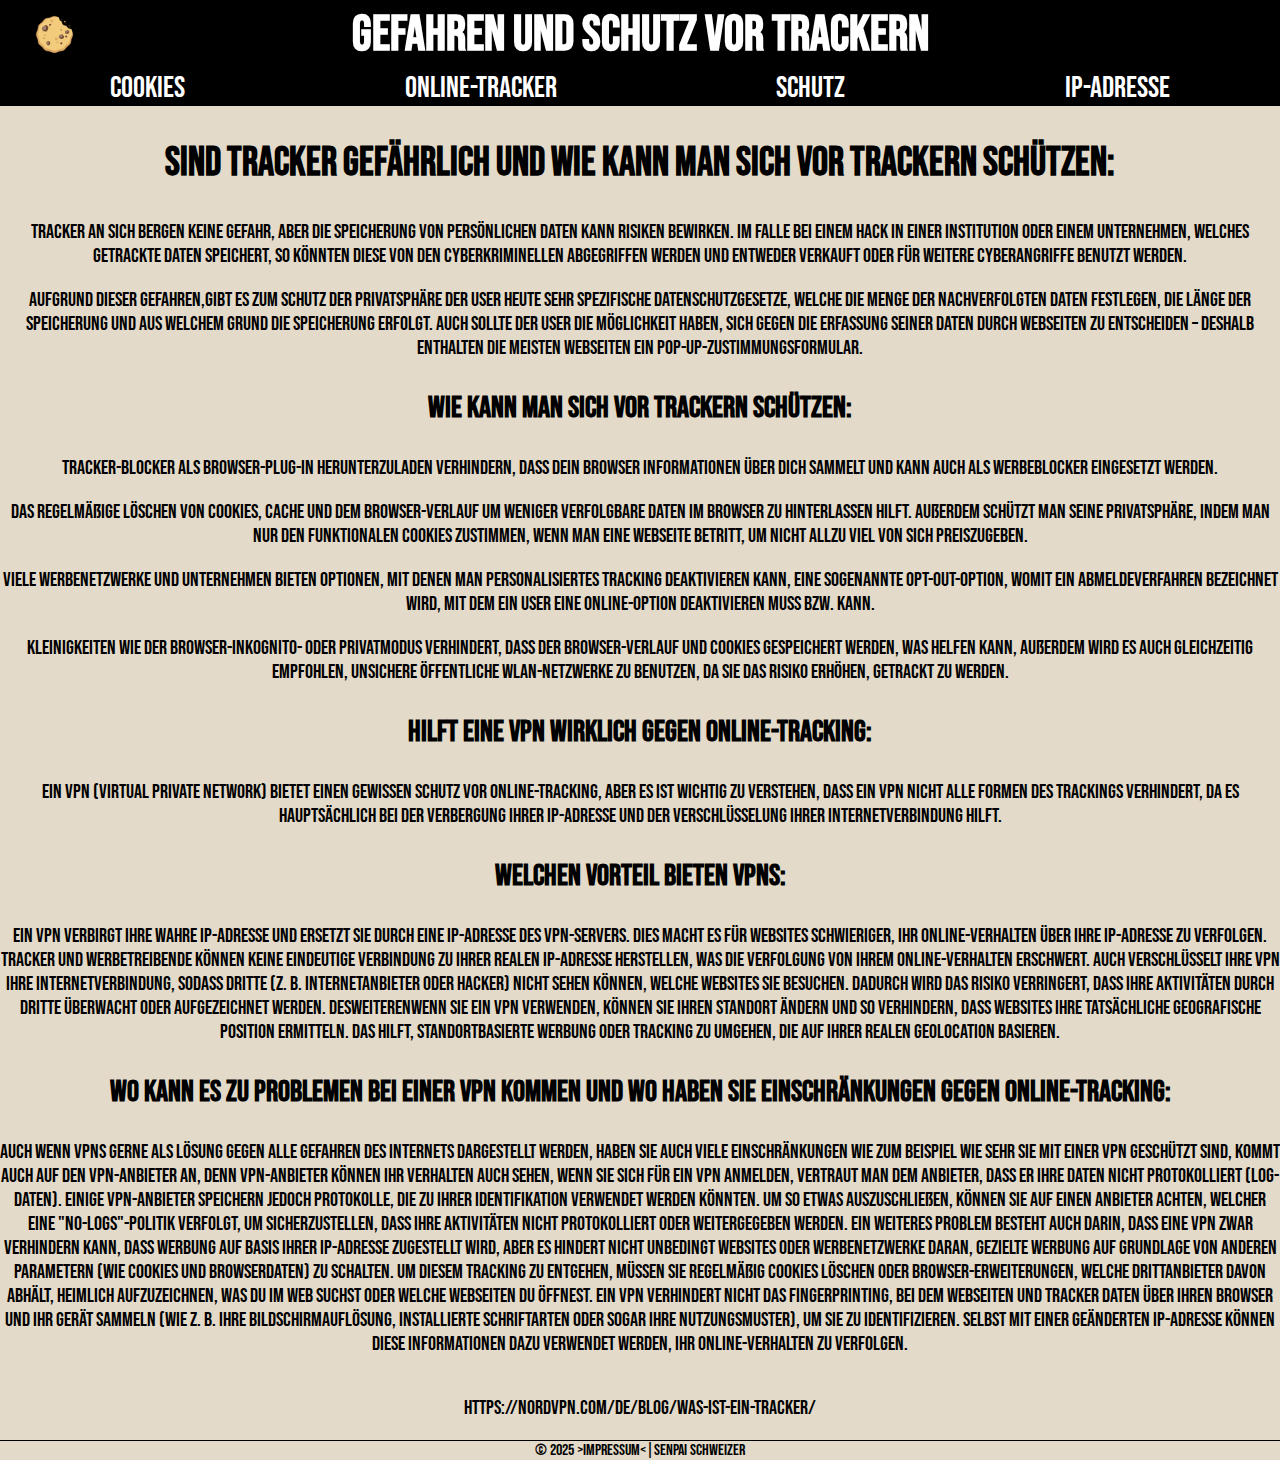
<file: Schutz.html>
<!DOCTYPE html>
<html lang="de">
<head>
    
<!-- Google tag (gtag.js) -->
<script async src="https://www.googletagmanager.com/gtag/js?id=G-CQD4S4VN6P"></script>
<script>
  window.dataLayer = window.dataLayer || [];
  function gtag(){dataLayer.push(arguments);}
  gtag('js', new Date());

  gtag('config', 'G-CQD4S4VN6P');
</script>

    <meta charset="UTF-8">
    <meta name="viewport" content="width=device-width, initial-scale=1.0">
    <link rel="stylesheet" href="./Css.css">  
    <link rel="stylesheet" href="https://fonts.googleapis.com/css2?family=Material+Symbols+Outlined:opsz,wght,FILL,GRAD@48,400,0,0&icon_names=cookie" />
   
   
<title>Gefahren und Schutz vor Trackern</title>

<header>
    <h1>Gefahren und Schutz vor Trackern</h1>
    <a href="./Startseite.html"><img src="Cookierb_black.png"></a>
    <div class="grid-container">
        <a href="./Cookies.html">Cookies</a>
        <a href="./Onlinetracker.html">Online-Tracker</a>
        <a href="./Schutz.html">Schutz</a>
        <a href="./Verhaltenstracker.html">Ip-Adresse</a>
        
    </div>

   
</header>
    
<main>
    
    <h2>Sind Tracker gefährlich und wie kann man sich vor Trackern schützen:</h2>
    
    <p>
        Tracker an sich bergen keine Gefahr, aber die Speicherung von persönlichen Daten kann Risiken bewirken.
        Im falle bei einem Hack in einer Institution oder einem Unternehmen, welches getrackte Daten speichert, so könnten diese von den Cyberkriminellen abgegriffen werden und entweder verkauft oder für weitere Cyberangriffe benutzt werden.
    </p>
    
    <p>
        Aufgrund dieser Gefahren,gibt es zum Schutz der Privatsphäre der User heute sehr spezifische Datenschutzgesetze, welche die Menge der nachverfolgten Daten festlegen, die länge der Speicherung und aus welchem Grund die Speicherung erfolgt.
        Auch sollte der User die Möglichkeit haben, sich gegen die Erfassung seiner Daten durch Webseiten zu entscheiden – deshalb enthalten die meisten Webseiten ein Pop-up-Zustimmungsformular.
    </p>

    <h3>Wie kann man sich vor Trackern schützen:</h3>

    <p>
        Tracker-Blocker als Browser-Plug-in herunterzuladen verhindern, dass dein Browser Informationen über dich sammelt und kann auch als Werbeblocker eingesetzt werden.  
    </p>

    <p>
        Das regelmäßige Löschen von Cookies, Cache und dem Browser-Verlauf um weniger verfolgbare Daten im Browser zu hinterlassen hilft.
        Außerdem schützt man seine Privatsphäre, indem man nur den funktionalen Cookies zustimmen, wenn man eine Webseite betritt, um nicht allzu viel von sich preiszugeben. 
    </p>
        
    <p>
        Viele Werbenetzwerke und Unternehmen bieten Optionen, mit denen man personalisiertes Tracking deaktivieren kann, eine sogenannte Opt-out-Option, womit ein  Abmeldeverfahren bezeichnet wird, mit dem ein User eine Online-Option deaktivieren muss bzw. kann.
    </p>

    <p>
        Kleinigkeiten wie der Browser-Inkognito- oder Privatmodus verhindert, dass der Browser-Verlauf und Cookies gespeichert werden, was helfen kann, außerdem wird es auch gleichzeitig empfohlen, unsichere öffentliche WLAN-Netzwerke zu benutzen, da sie das Risiko erhöhen, getrackt zu werden.
    </p>

    <h3>Hilft eine VPN wirklich gegen Online-Tracking:</h3>
    
    <p>
        Ein VPN (Virtual Private Network) bietet einen gewissen Schutz vor Online-Tracking, aber es ist wichtig zu verstehen, dass ein VPN nicht alle Formen des Trackings verhindert, 
        da es hauptsächlich bei der verbergung Ihrer IP-Adresse und der Verschlüsselung Ihrer Internetverbindung hilft.
    </p>

    <h3>Welchen Vorteil bieten VPNs:</h3>

    <p>
        Ein VPN verbirgt Ihre wahre IP-Adresse und ersetzt sie durch eine IP-Adresse des VPN-Servers. Dies macht es für Websites schwieriger, Ihr Online-Verhalten über Ihre IP-Adresse zu verfolgen.
        Tracker und Werbetreibende können keine eindeutige Verbindung zu Ihrer realen IP-Adresse herstellen, was die Verfolgung von Ihrem Online-Verhalten erschwert.
        Auch verschlüsselt Ihre VPN  Ihre Internetverbindung, sodass Dritte (z. B. Internetanbieter oder Hacker) nicht sehen können, welche Websites Sie besuchen.
        Dadurch wird das Risiko verringert, dass Ihre Aktivitäten durch Dritte überwacht oder aufgezeichnet werden.
        DesweiterenWenn Sie ein VPN verwenden, können Sie Ihren Standort ändern und so verhindern, dass Websites Ihre tatsächliche geografische Position ermitteln.
        Das hilft, standortbasierte Werbung oder Tracking zu umgehen, die auf Ihrer realen Geolocation basieren.
    </p>

    <h3>Wo kann es zu Problemen bei einer VPN kommen und wo haben sie Einschränkungen gegen Online-Tracking:</h3>

    <p>
        Auch wenn VPNs gerne als Lösung gegen alle Gefahren des Internets dargestellt werden, haben sie auch viele Einschränkungen wie zum Beispiel
        wie sehr Sie mit einer VPN geschützt sind, kommt auch auf den VPN-Anbieter an, denn VPN-Anbieter können Ihr Verhalten auch sehen, wenn Sie sich für ein VPN anmelden, vertraut man dem Anbieter, dass er Ihre Daten nicht protokolliert (Log-Daten). 
        Einige VPN-Anbieter speichern jedoch Protokolle, die zu Ihrer Identifikation verwendet werden könnten.
        Um so etwas auszuschließen, können sie auf einen Anbieter achten, welcher eine "no-logs"-Politik verfolgt, um sicherzustellen, dass Ihre Aktivitäten nicht protokolliert oder weitergegeben werden.
        Ein weiteres Problem besteht auch darin, dass eine VPN zwar verhindern kann, dass Werbung auf Basis Ihrer IP-Adresse zugestellt wird, aber es hindert nicht unbedingt Websites oder Werbenetzwerke daran, gezielte Werbung auf Grundlage von anderen Parametern (wie Cookies und Browserdaten) zu schalten.
        Um diesem Tracking zu entgehen, müssen Sie regelmäßig Cookies löschen oder Browser-Erweiterungen, welche Drittanbieter davon abhält, heimlich aufzuzeichnen, was du im Web suchst oder welche Webseiten du öffnest.
        Ein VPN verhindert nicht das Fingerprinting, bei dem Webseiten und Tracker Daten über Ihren Browser und Ihr Gerät sammeln (wie z. B. Ihre Bildschirmauflösung, installierte Schriftarten oder sogar Ihre Nutzungsmuster), um Sie zu identifizieren.
        Selbst mit einer geänderten IP-Adresse können diese Informationen dazu verwendet werden, Ihr Online-Verhalten zu verfolgen.
    </p>  

    
    
   
</main>

<p>https://nordvpn.com/de/blog/was-ist-ein-tracker/</p>

    <div id="footer">
        &copy; 2025 <a class="foot" href="./Impressum.html">>Impressum<</a>|Senpai Schweizer
    </div>
    
</body>





</html>
</file>
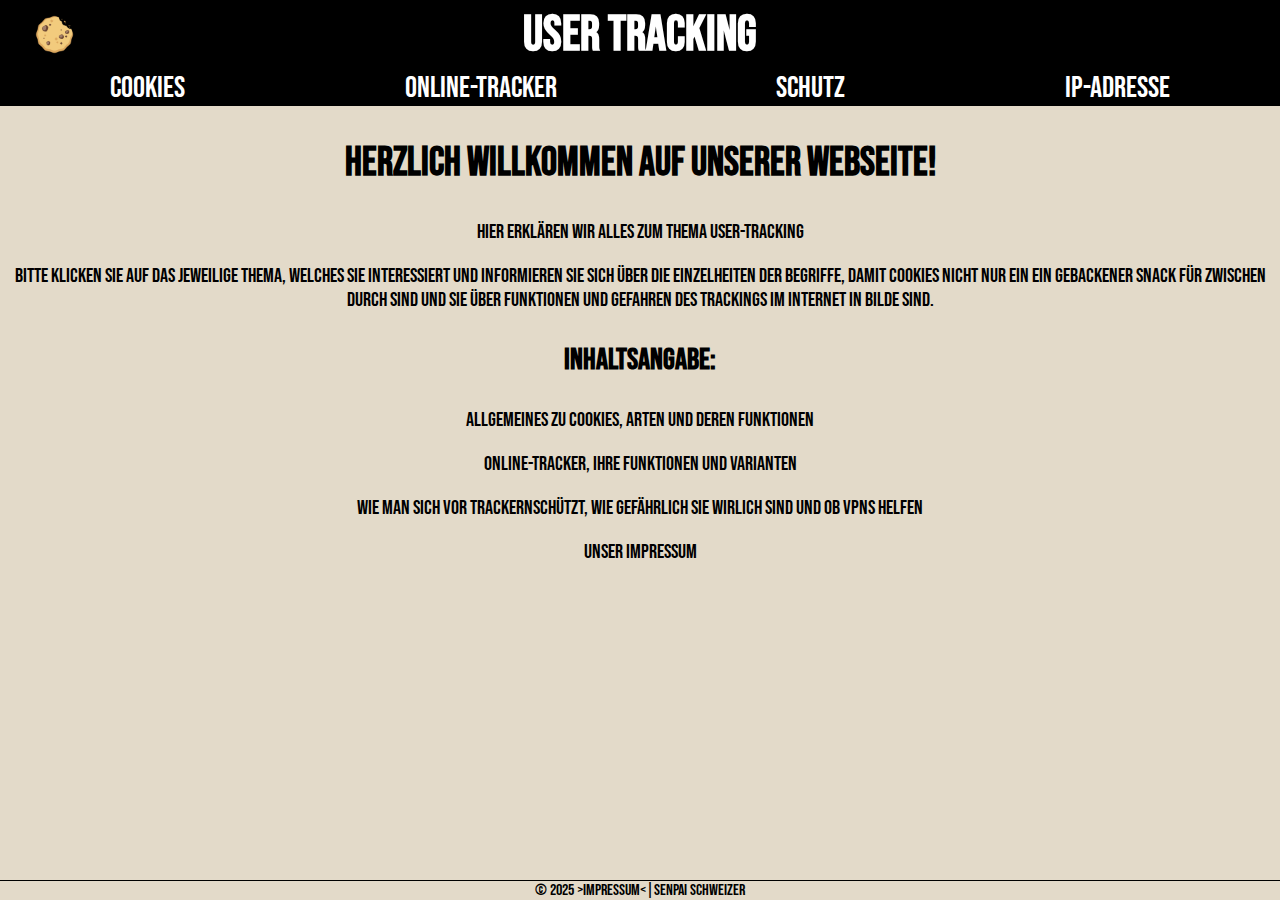
<file: Startseite.html>
<!DOCTYPE html>
<html lang="de">
<head>
    
<!-- Google tag (gtag.js) -->
<script async src="https://www.googletagmanager.com/gtag/js?id=G-CQD4S4VN6P"></script>
<script>
  window.dataLayer = window.dataLayer || [];
  function gtag(){dataLayer.push(arguments);}
  gtag('js', new Date());

  gtag('config', 'G-CQD4S4VN6P');
</script>

    <meta charset="UTF-8">
    <meta name="viewport" content="width=device-width, initial-scale=1.0">
    <link rel="stylesheet" href="./Css.css">  
    <link rel="stylesheet" href="https://fonts.googleapis.com/css2?family=Material+Symbols+Outlined:opsz,wght,FILL,GRAD@48,400,0,0&icon_names=cookie" />
   
   
<title>User Tracking</title>

<header>
    <h1>User Tracking </h1>
    <a href="./Startseite.html"><img src="Cookierb_black.png"></a>
    
    <div class="grid-container">
        <a href="./Cookies.html">Cookies</a>
        <a href="./Onlinetracker.html">Online-Tracker</a>
        <a href="./Schutz.html">Schutz</a>
        <a href="./Verhaltenstracker.html">Ip-Adresse</a>
        
    </div>

   
</header>
<main>
    <h2>Herzlich willkommen auf unserer Webseite!</h2>
    
    <p>Hier erklären wir alles zum Thema User-Tracking</p>
    
    <p>
    Bitte klicken Sie auf das jeweilige Thema, welches Sie interessiert und informieren Sie sich über die Einzelheiten der Begriffe, 
    damit Cookies nicht nur ein ein gebackener Snack für zwischen durch sind und Sie über Funktionen und Gefahren des Trackings im Internet in Bilde sind.  
    </p>
    
    

<h3>Inhaltsangabe:</h3>
    <p>Allgemeines zu Cookies, Arten und deren Funktionen</p>
    <p>Online-Tracker, ihre Funktionen und Varianten</p>
    <p>Wie man sich vor Trackernschützt, wie gefährlich sie wirlich sind und ob VPNs helfen</p>
    <p>Unser Impressum</p>
</main>
    <div id="footer">
    
        &copy; 2025 <a class="foot" href="./Impressum.html">>Impressum<</a>|Senpai Schweizer
    </div>
    
</body>





</html>
</file>
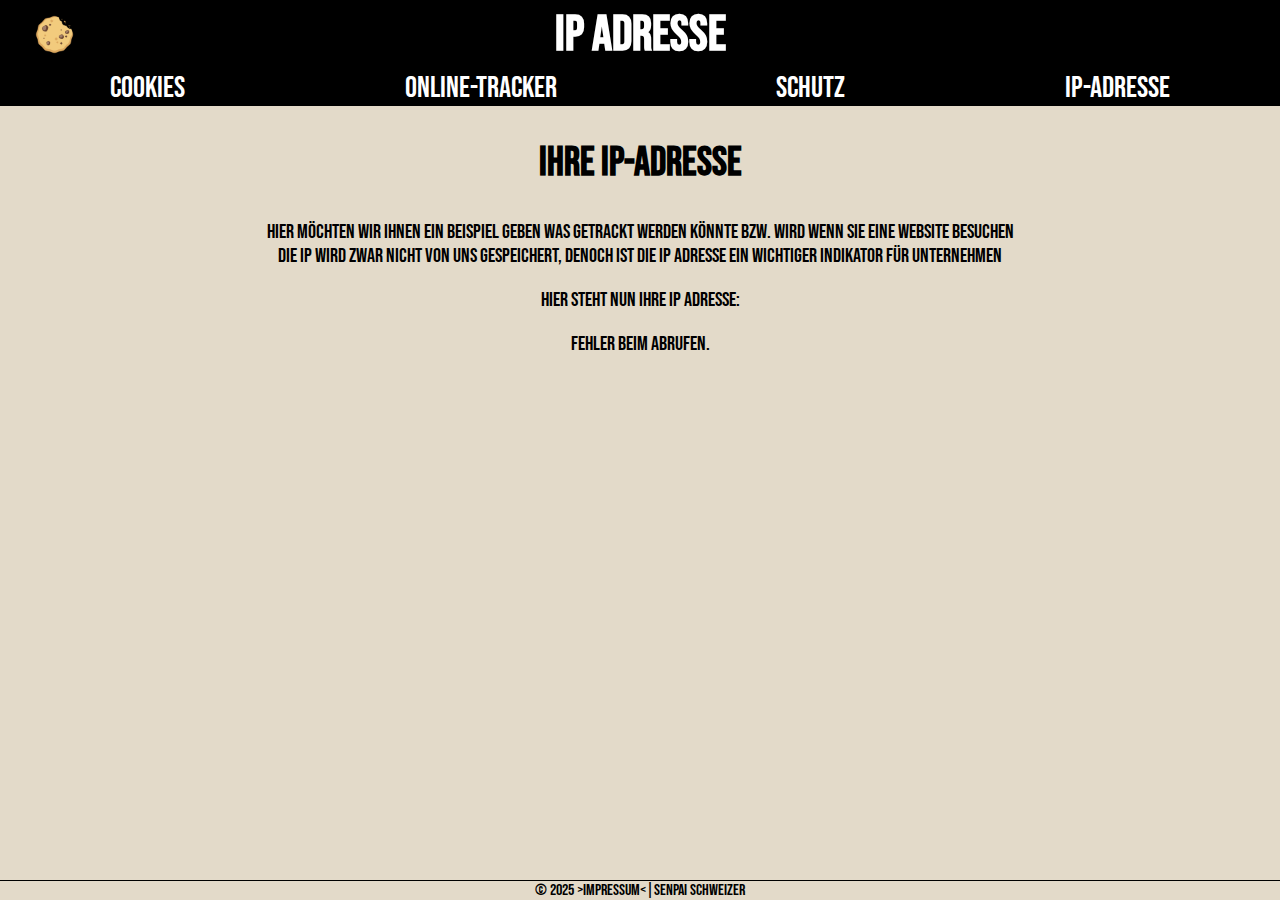
<file: Verhaltenstracker.html>
<!DOCTYPE html>
<html lang="de">
<head>
    
<!-- Google tag (gtag.js) -->
<script async src="https://www.googletagmanager.com/gtag/js?id=G-CQD4S4VN6P"></script>
<script>
  window.dataLayer = window.dataLayer || [];
  function gtag(){dataLayer.push(arguments);}
  gtag('js', new Date());

  gtag('config', 'G-CQD4S4VN6P');
</script>

    <meta charset="UTF-8">
    <meta name="viewport" content="width=device-width, initial-scale=1.0">
    <link rel="stylesheet" href="./Css.css">  
    <link rel="stylesheet" href="https://fonts.googleapis.com/css2?family=Material+Symbols+Outlined:opsz,wght,FILL,GRAD@48,400,0,0&icon_names=cookie" />
  
<title>Ip-Adresse</title>

<header>
    <h1>Ip Adresse</h1>
    <a href="./Startseite.html"><img src="Cookierb_black.png"></a>
    <div class="grid-container">
        <a href="./Cookies.html">Cookies</a>
        <a href="./Onlinetracker.html">Online-Tracker</a>
        <a href="./Schutz.html">Schutz</a>
        <a href="./Verhaltenstracker.html">Ip-Adresse</a>
        
    </div>

   
</header>
<main>
    <h2>ihre ip-adresse</h2>
    <p>hier möchten wir ihnen ein beispiel geben was getrackt werden könnte
         bzw. wird wenn sie eine Website besuchen<br>DIe Ip wird zwar nicht von uns gespeichert, denoch ist die ip adresse ein wichtiger indikator für unternehmen </p>
         <p>Hier steht nun ihre ip adresse:</p>
         <p id="ip">Wird geladen...</p>

         <script>
             
             fetch('https://api.ipify.org?format=json')
                 .then(response => response.json())
                 .then(data => {
                     document.getElementById('ip').textContent = data.ip;
                 })
                 .catch(error => {
                     console.error('Fehler beim Abrufen der IP-Adresse:', error);
                     document.getElementById('ip').textContent = 'Fehler beim Abrufen.';
                 });
         </script>
     
   

</main>


   
    <div id="footer">
        &copy; 2025 <a class="foot" href="./Impressum.html">>Impressum<</a>|Senpai Schweizer
    </div>
    
</body>





</html>
</file>
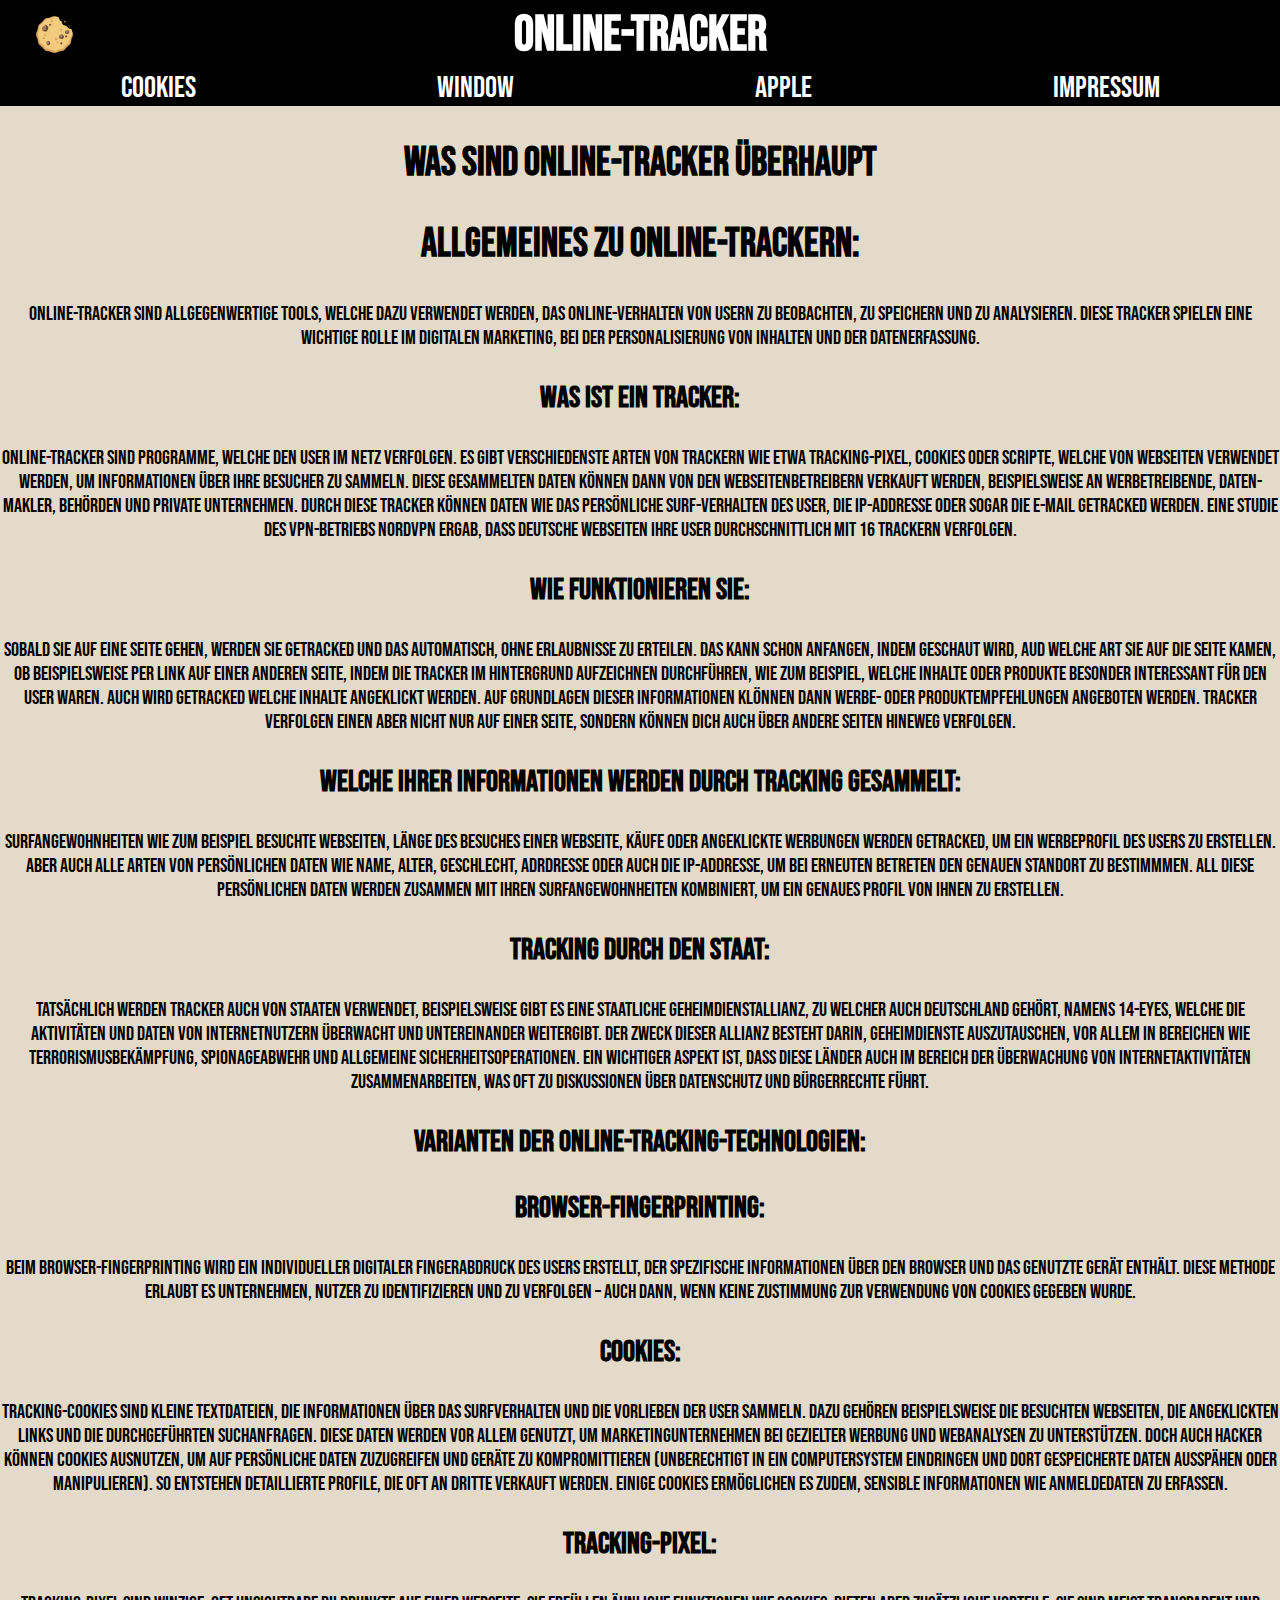
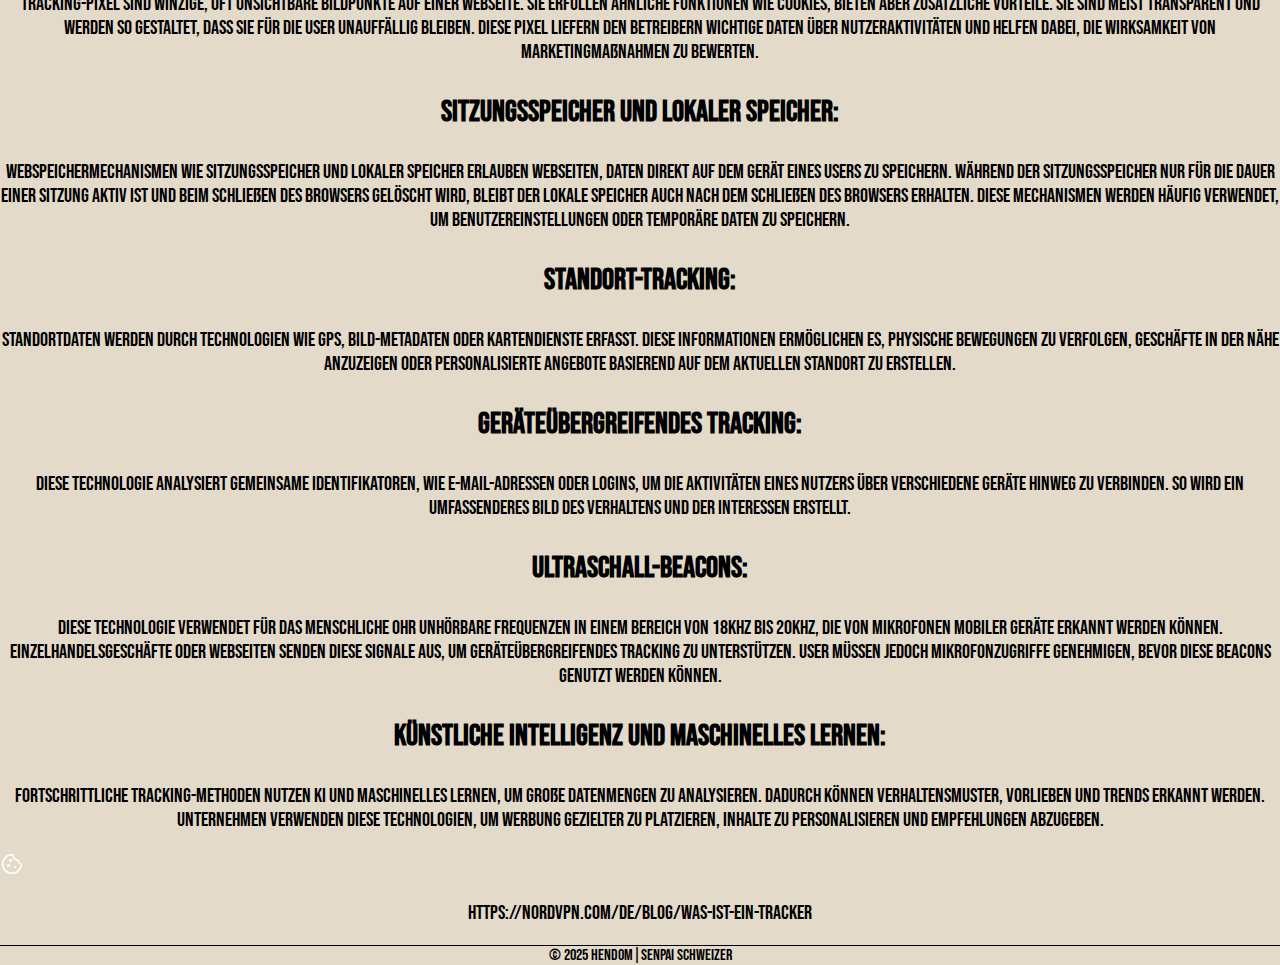
<file: Window.html>
<!DOCTYPE html>
<html lang="de">
<head>
    
<!-- Google tag (gtag.js) -->
<script async src="https://www.googletagmanager.com/gtag/js?id=G-CQD4S4VN6P"></script>
<script>
  window.dataLayer = window.dataLayer || [];
  function gtag(){dataLayer.push(arguments);}
  gtag('js', new Date());

  gtag('config', 'G-CQD4S4VN6P');
</script>

    <meta charset="UTF-8">
    <meta name="viewport" content="width=device-width, initial-scale=1.0">
    <link rel="stylesheet" href="./Css.css">  
    <link rel="stylesheet" href="https://fonts.googleapis.com/css2?family=Material+Symbols+Outlined:opsz,wght,FILL,GRAD@48,400,0,0&icon_names=cookie" />
  
<title>Online-Tracker</title>

<header>
    <h1>Online-Tracker</h1>
    <a href="./Startseite.html"><img src="Cookierb_black.png"></a>
    <div class="grid-container">
        <a href="./Cookies.html">Cookies</a>
        <a href="./Window.html">Window</a>
        <a href="./Apple.html">applE</a>
        <a href="./Impressum.html">Impressum</a>

   
</header>
<main>
    <h2>Was sind Online-Tracker überhaupt</h2>
    
    <h2>Allgemeines zu Online-Trackern:</h2>
    
    <p>
        Online-Tracker sind allgegenwertige tools, welche dazu verwendet werden, das Online-Verhalten von Usern zu beobachten, zu speichern und zu analysieren.
        Diese Tracker spielen eine wichtige Rolle im digitalen Marketing, bei der Personalisierung von Inhalten und der Datenerfassung.
    </p>

    <h3>Was ist ein Tracker:</h3>

    <p>
        Online-Tracker sind Programme, welche den User im Netz verfolgen.
        Es gibt verschiedenste Arten von Trackern wie etwa Tracking-Pixel, Cookies oder Scripte, welche von Webseiten verwendet werden, um Informationen über ihre Besucher zu sammeln.
        Diese gesammelten Daten können dann von den Webseitenbetreibern verkauft werden, beispielsweise an Werbetreibende, Daten-Makler, Behörden und private Unternehmen.
        Durch diese Tracker können Daten wie das persönliche Surf-Verhalten des user, die IP-Addresse oder sogar die E-Mail getracked werden.
        Eine Studie des VPN-Betriebs NordVPN ergab, dass deutsche Webseiten ihre User durchschnittlich mit 16 Trackern verfolgen. 
    </p>
     
    <h3>Wie funktionieren sie:</h3>
    
    <p>
        Sobald Sie auf eine Seite gehen, werden Sie getracked und das automatisch, ohne Erlaubnisse zu erteilen.
        Das kann schon anfangen, indem geschaut wird, aud welche Art Sie auf die Seite kamen, ob beispielsweise per Link auf einer anderen Seite, indem die Tracker im Hintergrund aufzeichnen durchführen, wie zum Beispiel, welche Inhalte oder Produkte besonder interessant für den User waren.
        Auch wird getracked welche Inhalte angeklickt werden.
        Auf Grundlagen dieser Informationen klönnen dann Werbe- oder Produktempfehlungen angeboten werden.
        Tracker verfolgen einen aber nicht nur auf einer Seite, sondern können dich auch über andere Seiten hineweg verfolgen.
    </p>

    <h3>Welche ihrer Informationen werden durch tracking gesammelt:</h3>

    <p>
        Surfangewohnheiten wie zum Beispiel besuchte Webseiten, länge des Besuches einer Webseite, käufe oder angeklickte Werbungen werden getracked, um ein Werbeprofil des Users zu erstellen.
        Aber auch alle Arten von persönlichen Daten wie Name, Alter, Geschlecht, Adrdresse oder auch die IP-Addresse, um bei erneuten Betreten den genauen Standort zu bestimmmen.
        All diese persönlichen Daten werden zusammen mit ihren Surfangewohnheiten kombiniert, um ein genaues Profil von ihnen zu erstellen.
    </p>

    <h3>Tracking durch den Staat:</h3>

    <p>
        Tatsächlich werden Tracker auch von Staaten verwendet, beispielsweise gibt es eine staatliche Geheimdienstallianz, zu welcher auch Deutschland gehört, namens 14-Eyes, welche die Aktivitäten und Daten von Internetnutzern überwacht und untereinander weitergibt.
        Der Zweck dieser Allianz besteht darin, Geheimdienste auszutauschen, vor allem in Bereichen wie Terrorismusbekämpfung, Spionageabwehr und allgemeine Sicherheitsoperationen. Ein wichtiger Aspekt ist, dass diese Länder auch im Bereich der Überwachung von Internetaktivitäten zusammenarbeiten, was oft zu Diskussionen über Datenschutz und Bürgerrechte führt.
    </p>

    <h3>Varianten der Online-Tracking-Technologien:</h3>
    
    <h3>Browser-Fingerprinting:</h3>
    
    <p> 
        Beim Browser-Fingerprinting wird ein individueller digitaler Fingerabdruck des Users erstellt, der spezifische Informationen über den Browser und das genutzte Gerät enthält. 
        Diese Methode erlaubt es Unternehmen, Nutzer zu identifizieren und zu verfolgen – auch dann, wenn keine Zustimmung zur Verwendung von Cookies gegeben wurde.
    </p>

    <h3>Cookies:</h3>

    <p>
        Tracking-Cookies sind kleine Textdateien, die Informationen über das Surfverhalten und die Vorlieben der User sammeln.
        Dazu gehören beispielsweise die besuchten Webseiten, die angeklickten Links und die durchgeführten Suchanfragen.
        Diese Daten werden vor allem genutzt, um Marketingunternehmen bei gezielter Werbung und Webanalysen zu unterstützen. 
        Doch auch Hacker können Cookies ausnutzen, um auf persönliche Daten zuzugreifen und Geräte zu kompromittieren (unberechtigt in ein Computersystem eindringen und dort gespeicherte Daten ausspähen oder manipulieren). 
        So entstehen detaillierte Profile, die oft an Dritte verkauft werden. 
        Einige Cookies ermöglichen es zudem, sensible Informationen wie Anmeldedaten zu erfassen.
    </p>

    <h3>Tracking-Pixel:</h3>

    <p>
        Tracking-Pixel sind winzige, oft unsichtbare Bildpunkte auf einer Webseite. 
        Sie erfüllen ähnliche Funktionen wie Cookies, bieten aber zusätzliche Vorteile. 
        Sie sind meist transparent und werden so gestaltet, dass sie für die User unauffällig bleiben. 
        Diese Pixel liefern den Betreibern wichtige Daten über Nutzeraktivitäten und helfen dabei, die Wirksamkeit von Marketingmaßnahmen zu bewerten.
    </p>

    <h3>Sitzungsspeicher und lokaler Speicher:</h3>
    
    <p>
        Webspeichermechanismen wie Sitzungsspeicher und lokaler Speicher erlauben Webseiten, Daten direkt auf dem Gerät eines Users zu speichern. 
        Während der Sitzungsspeicher nur für die Dauer einer Sitzung aktiv ist und beim Schließen des Browsers gelöscht wird, bleibt der lokale Speicher auch nach dem Schließen des Browsers erhalten.
        Diese Mechanismen werden häufig verwendet, um Benutzereinstellungen oder temporäre Daten zu speichern.
    </p>

    <h3>Standort-Tracking:</h3>
    
    <p>
        Standortdaten werden durch Technologien wie GPS, Bild-Metadaten oder Kartendienste erfasst. 
        Diese Informationen ermöglichen es, physische Bewegungen zu verfolgen, Geschäfte in der Nähe anzuzeigen oder personalisierte Angebote basierend auf dem aktuellen Standort zu erstellen.
    </p>

    <h3>Geräteübergreifendes Tracking:</h3>
    
    <p>
        Diese Technologie analysiert gemeinsame Identifikatoren, wie E-Mail-Adressen oder Logins, um die Aktivitäten eines Nutzers über verschiedene Geräte hinweg zu verbinden. 
        So wird ein umfassenderes Bild des Verhaltens und der Interessen erstellt.
    </p>

    <h3>Ultraschall-Beacons:</h3>

    <p>
        Diese Technologie verwendet für das menschliche Ohr unhörbare Frequenzen in einem Bereich von 18kHz bis 20kHz, die von Mikrofonen mobiler Geräte erkannt werden können. 
        Einzelhandelsgeschäfte oder Webseiten senden diese Signale aus, um geräteübergreifendes Tracking zu unterstützen. 
        User müssen jedoch Mikrofonzugriffe genehmigen, bevor diese Beacons genutzt werden können.
    </p>

    <h3>Künstliche Intelligenz und maschinelles Lernen:</h3>

    <p>
        Fortschrittliche Tracking-Methoden nutzen KI und maschinelles Lernen, um große Datenmengen zu analysieren. 
        Dadurch können Verhaltensmuster, Vorlieben und Trends erkannt werden. 
        Unternehmen verwenden diese Technologien, um Werbung gezielter zu platzieren, Inhalte zu personalisieren und Empfehlungen abzugeben.
    </p>
    
    

    
    <span class="material-symbols-outlined">
    cookie
    </span>
   
</main>
<p>https://nordvpn.com/de/blog/was-ist-ein-tracker</p>
   
    <div id="footer">
        
         &copy; 2025 Hendom|Senpai Schweizer
    </div>
    
</body>

</html>
</file>
<file: Css.css>
@import url('https://fonts.googleapis.com/css2?family=Jersey+15&display=swap');
@import url('https://fonts.googleapis.com/css2?family=Roboto:wght@400;700&display=swap');
@import url('https://fonts.googleapis.com/css2?family=Bebas+Neue&display=swap');
#footer {
    border-top: 1px solid #000000;
    text-align: center;
    min-height: 0px;
    bottom: 1px;
    color: #000000;
    
}
img{
  height: 39px;
  position: absolute;
  left: 35px;
  top: 15px;
}
body {
    min-height: 100vh;
    margin: 0;
    display: grid;
    grid-template-rows: auto 1fr auto;
    background-color: #e3dac9;
    font-family: 'Bebas Neue', sans-serif;;
  }
  .grid-container {
    position: center;
    display: grid;
    row-gap: white;
    text-align: center;
    font-size: 30px;
    color: white;
    
    grid-template-columns: auto auto auto auto;
  }
  a{
    text-decoration: none;
    
    
  }
  .impressum{
    text-decoration: underline;
    color: black;
  }
 
  
  header {
    position: sticky;
    top: 0;
    background-color: #000000;  
    text-align: center; 
    text-decoration: none;
  }

h1 {
    font-size: 50px;
    color: white;
    margin: 5px;


}
h2{
    font-size: 40px;
    text-align: center;
}
h3{
  font-size: 30px;
  text-align: center;
}
p{
    text-align: center;
    font-size: 20px;
  
}


.button1 {
    
    border-radius: 30%;
    padding: 2%;
    padding-top: 1%;
    padding-bottom: 0.5%;
    font-size: 30px;
    font-family: "Bebas Neue", serif;
    margin-right: 80%;
    margin-top: 1%;
    cursor: pointer;
    text-align: center;
    transition: 0.5s;
   
}

.button1:hover{
    color: aqua;

}
a{
    color: white;
}

.material-symbols-outlined {
  color: white;
  font-variation-settings:
  'FILL' 0,
  'wght' 400,
  'GRAD' 0,
  'opsz' 408
}
form{
  text-align: center;
}
a.foot{
  color: #000000;
  transition: .4s;
}
a.foot:hover{
 color: gray; 
}
</file>
